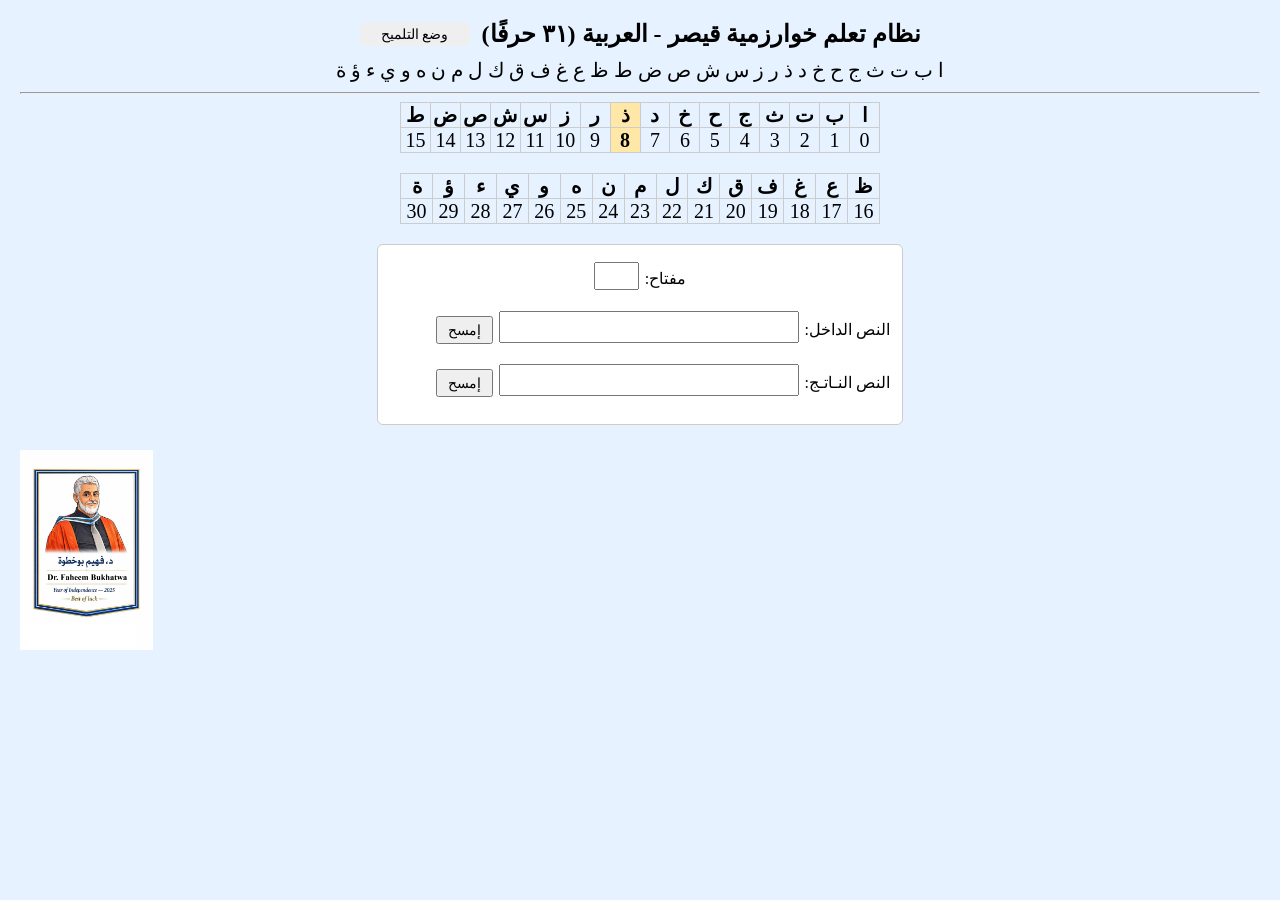
<file: tools/caesar_arabic.html>
<!DOCTYPE html>
<html lang="ar" dir="rtl">
<head>
<meta charset="UTF-8">
<title>نظام تعلم خوارزمية قيصر - العربية (٣١ حرفًا)</title>

<style>
  body {
    font-family: "Amiri", "Scheherazade", "Noto Naskh Arabic", serif;
    direction: rtl;
    text-align: right;
    margin: 20px;
 background: #e6f2ff; /* LIGHT BLUE BACKGROUND */
  }

  .header {
    display: flex;
    justify-content: center;
    align-items: center;
    gap: 12px;
    margin-bottom: 10px;
  }

  h1 {
    font-size: 24px;
    margin: 0;
    padding: 0;
    text-align: center;
  }

  #hintToggle {
    padding: 4px 10px;
    font-size: 14px;
    border: none;
    border-radius: 6px;
    min-width: 110px;
    transition: all 0.3s ease;
  }

  textarea, input {
    width: 100%;
    box-sizing: border-box;
    margin: 5px 0 10px 0;
    padding: 6px;
    font-size: 18px;
    direction: rtl;
  }

  #plain, #cipher {
    height: 32px !important;
    line-height: 32px;
    resize: none;
    overflow-y: hidden;
  }

  .panel {
    background: #ffffff;
    border: 1px solid #ccc;
    padding: 12px;
    margin-bottom: 15px;
    border-radius: 6px;
    max-width: 500px;
    margin-left: auto;
    margin-right: auto;
  }

  .key-line {
    display: flex;
    align-items: center;
    gap: 6px;
    margin-bottom: 6px;
    justify-content: center;
  }

  .key-box {
    width: 45px;
    height: 28px;
    text-align: center;
    font-size: 18px;
  }

  table {
    border-collapse: collapse;
    text-align: center;
    margin-bottom: 20px;
    table-layout: fixed;
    width: 480px;
    margin-left: auto;
    margin-right: auto;
  }

  th, td {
    border: 1px solid #ccc;
    padding: 0;
    margin: 0;
    font-size: 20px;
    width: 24px !important;
    height: 24px !important;
    line-height: 24px;
  }

  .highlight {
    background-color: #ffe7a8 !important;
    font-weight: bold;
  }

  .hint-green {
    background-color: #b6f7b0 !important;
  }

  .hint-red {
    background-color: #ffb3b3 !important;
  }
</style>
</head>

<body>

<div class="header">
  <h1>نظام تعلم خوارزمية قيصر - العربية (٣١ حرفًا)</h1>

  <button id="hintToggle" onclick="toggleHintMode()">
    وضع التلميح
  </button>
</div>

<div id="alphabet-line" style="text-align:center; font-size:20px; margin:6px 0 10px 0;">
  ا ب ت ث ج ح خ د ذ ر ز س ش ص ض ط ظ ع غ ف ق ك ل م ن ه و ي ء ؤ ة
</div>

<hr>

<!-- TABLE 1 -->
<table id="table1">
  <tr>
    <th>ا</th><th>ب</th><th>ت</th><th>ث</th><th>ج</th><th>ح</th><th>خ</th><th>د</th>
    <th>ذ</th><th>ر</th><th>ز</th><th>س</th><th>ش</th><th>ص</th><th>ض</th><th>ط</th>
  </tr>
  <tr>
    <td>0</td><td>1</td><td>2</td><td>3</td><td>4</td><td>5</td><td>6</td><td>7</td>
    <td>8</td><td>9</td><td>10</td><td>11</td><td>12</td><td>13</td><td>14</td><td>15</td>
  </tr>
</table>

<!-- TABLE 2 -->
<table id="table2">
  <tr>
    <th>ظ</th><th>ع</th><th>غ</th><th>ف</th><th>ق</th><th>ك</th><th>ل</th><th>م</th>
    <th>ن</th><th>ه</th><th>و</th><th>ي</th><th>ء</th><th>ؤ</th><th>ة</th>
  </tr>
  <tr>
    <td>16</td><td>17</td><td>18</td><td>19</td><td>20</td><td>21</td><td>22</td><td>23</td>
    <td>24</td><td>25</td><td>26</td><td>27</td><td>28</td><td>29</td><td>30</td>
  </tr>
</table>

<div class="panel">

  <div class="key-line">
    <label>مفتاح:</label>
    <input id="keyEnc" type="text" maxlength="2" oninput="filterKeyInput();" class="key-box">
  </div>

  <div style="display:flex; align-items:center; gap:6px; margin-bottom:6px;">
    <label>النص الداخل:</label>
    <input id="plain" type="text" style="width:60%; font-size:18px;">
    <button onclick="plain.value='';" style="padding:4px 10px; font-size:14px;">إمسح</button>
  </div>

  <div style="display:flex; align-items:center; gap:6px; margin-bottom:6px;">
    <label>النص النـاتـج:</label>
    <input id="cipher" type="text" style="width:60%; font-size:18px;">
    <button onclick="cipher.value='';" style="padding:4px 10px; font-size:14px;">إمسح</button>
  </div>

</div>

<script>
  const alphabet = "ابتثجحخدذرزسشصضطظعغفقكلمنهويءؤة";
  const MOD = alphabet.length;

  let pointerIndex = 8;
  let hintEnabled = false;
  let activeHints = [];

  function clearHighlights() {
    document.querySelectorAll("td, th").forEach(c => {
      c.classList.remove("highlight", "hint-green", "hint-red");
    });
  }

  function highlightColumn(col) {
    clearHighlights();

    let rows1 = document.querySelectorAll("#table1 tr");
    rows1.forEach(row => {
      let cell = row.children[col];
      if (cell) cell.classList.add("highlight");
    });

    if (col >= 16) {
      let rows2 = document.querySelectorAll("#table2 tr");
      rows2.forEach(row => {
        let cell = row.children[col - 16];
        if (cell) cell.classList.add("highlight");
      });
    }
  }

  function updatePointer() {
    highlightColumn(pointerIndex);
  }

  function selectColumnByClick(col) {
    pointerIndex = col;
    updatePointer();
    showHint(col);
  }

  function appendIfSelected(col) {
    if (col !== pointerIndex) return;
    cipher.value += alphabet[col];
  }

  window.onload = function () {
    updatePointer();

    /* TABLE 1 — TOP ROW */
    document.querySelectorAll("#table1 tr:first-child th").forEach((cell, index) => {
      cell.onclick = () => selectColumnByClick(index);
      cell.ondblclick = () => appendIfSelected(index);
    });

    /* TABLE 1 — SECOND ROW */
    document.querySelectorAll("#table1 tr:nth-child(2) td").forEach((cell, index) => {
      cell.onclick = () => selectColumnByClick(index);
      cell.ondblclick = () => appendIfSelected(index);
    });

    /* TABLE 2 — TOP ROW */
    document.querySelectorAll("#table2 tr:first-child th").forEach((cell, index) => {
      let realIndex = index + 16;
      cell.onclick = () => selectColumnByClick(realIndex);
      cell.ondblclick = () => appendIfSelected(realIndex);
    });

    /* TABLE 2 — SECOND ROW */
    document.querySelectorAll("#table2 tr:nth-child(2) td").forEach((cell, index) => {
      let realIndex = index + 16;
      cell.onclick = () => selectColumnByClick(realIndex);
      cell.ondblclick = () => appendIfSelected(realIndex);
    });
  };

  function filterKeyInput() {
    keyEnc.value = keyEnc.value.replace(/[^0-9]/g, "");
  }

  document.addEventListener("keydown", function (e) {
    if (e.key === "ArrowRight") {
      pointerIndex = (pointerIndex - 1 + MOD) % MOD;
      updatePointer();
    }
    if (e.key === "ArrowLeft") {
      pointerIndex = (pointerIndex + 1) % MOD;
      updatePointer();
    }
  });

  /* -------------------------
     HINT MODE
     ------------------------- */

  function toggleHintMode() {
    hintEnabled = !hintEnabled;
    const btn = document.getElementById("hintToggle");

    if (hintEnabled) {
      btn.innerHTML = "وضع التلميح";
      btn.style.backgroundColor = "#fff8b3";
      btn.style.color = "#000";
      btn.style.boxShadow = "0 0 6px #ffd84d";
    } else {
      btn.innerHTML = "وضع التلميح";
      btn.style.backgroundColor = "#e0e0e0";
      btn.style.color = "#666";
      btn.style.boxShadow = "none";
      clearHintColors();
    }
  }

  function clearHintColors() {
    activeHints.forEach(i => {
      const cell = document.getElementById("ptr-" + i);
      if (cell) cell.classList.remove("hint-green", "hint-red");
    });
    activeHints = [];
    clearHighlights();
    updatePointer();
  }

  function showHint(index) {
    if (!hintEnabled) return;

    clearHintColors();

    const key = parseInt(keyEnc.value || "0", 10);
    const cipherIndex = (index + key) % MOD;
    const plainIndex = (index - key + MOD) % MOD;

    colorCell(cipherIndex, "hint-green");
    colorCell(plainIndex, "hint-red");

    activeHints = [cipherIndex, plainIndex];

    setTimeout(clearHintColors, 5000);
  }

  function colorCell(index, className) {
    let cell;
    if (index < 16) {
      cell = document.querySelector(`#table1 tr:nth-child(1)`).children[index];
    } else {
      cell = document.querySelector(`#table2 tr:nth-child(1)`).children[index - 16];
    }
    if (cell) cell.classList.add(className);
  }
</script>



     <img src="../assets/images/badge_official_academic.png"   alt="Signature"
     style="height:200px; cursor:pointer; margin-top:10px; float:left; direction:ltr;"
     onclick="openSignature()">




  
</body>
</html>
</file>
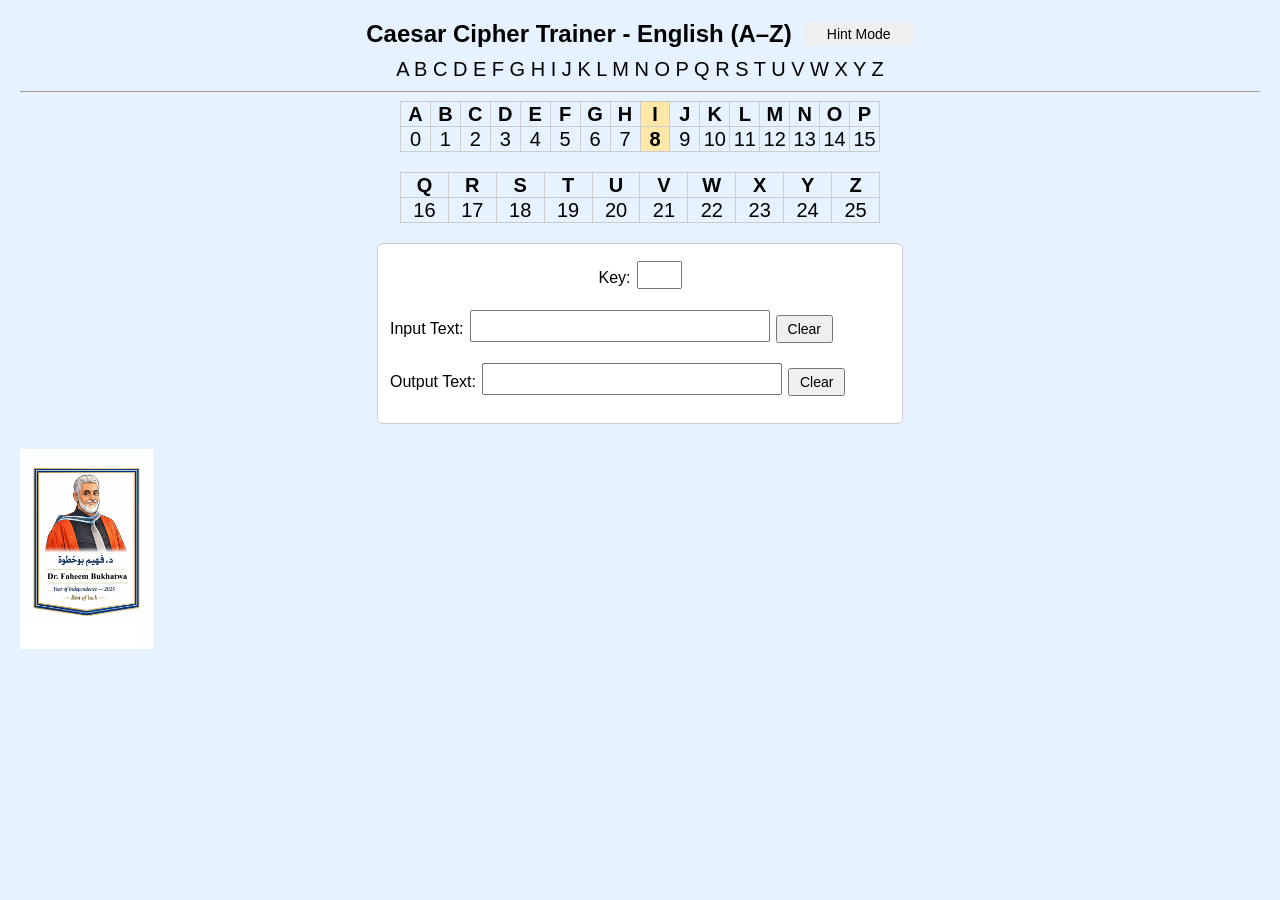
<file: tools/caesar_english.html>
<!DOCTYPE html>
<html lang="en" dir="ltr">
<head>
<meta charset="UTF-8">
<title>Caesar Cipher Trainer - English (A–Z)</title>

<style>
  body {
    font-family: Arial, sans-serif;
    direction: ltr;
    text-align: left;
    margin: 20px;
    background: #e6f2ff; /* LIGHT BLUE BACKGROUND */
  }

  .header {
    display: flex;
    justify-content: center;
    align-items: center;
    gap: 12px;
    margin-bottom: 10px;
  }

  h1 {
    font-size: 24px;
    margin: 0;
    padding: 0;
    text-align: center;
  }

  #hintToggle {
    padding: 4px 10px;
    font-size: 14px;
    border: none;
    border-radius: 6px;
    min-width: 110px;
    transition: all 0.3s ease;
  }

  textarea, input {
    width: 100%;
    box-sizing: border-box;
    margin: 5px 0 10px 0;
    padding: 6px;
    font-size: 18px;
    direction: ltr;
  }

  #plain, #cipher {
    height: 32px !important;
    line-height: 32px;
    resize: none;
    overflow-y: hidden;
  }

  .panel {
    background: #ffffff;
    border: 1px solid #ccc;
    padding: 12px;
    margin-bottom: 15px;
    border-radius: 6px;
    max-width: 500px;
    margin-left: auto;
    margin-right: auto;
  }

  .key-line {
    display: flex;
    align-items: center;
    gap: 6px;
    margin-bottom: 6px;
    justify-content: center;
  }

  .key-box {
    width: 45px;
    height: 28px;
    text-align: center;
    font-size: 18px;
  }

  table {
    border-collapse: collapse;
    text-align: center;
    margin-bottom: 20px;
    table-layout: fixed;
    width: 480px;
    margin-left: auto;
    margin-right: auto;
  }

  th, td {
    border: 1px solid #ccc;
    padding: 0;
    margin: 0;
    font-size: 20px;
    width: 24px !important;
    height: 24px !important;
    line-height: 24px;
  }

  .highlight {
    background-color: #ffe7a8 !important;
    font-weight: bold;
  }

  .hint-green {
    background-color: #b6f7b0 !important;
  }

  .hint-red {
    background-color: #ffb3b3 !important;
  }
</style>
</head>

<body>

<div class="header">
  <h1>Caesar Cipher Trainer - English (A–Z)</h1>

  <button id="hintToggle" onclick="toggleHintMode()">
    Hint Mode
  </button>
</div>

<div id="alphabet-line" style="text-align:center; font-size:20px; margin:6px 0 10px 0;">
  A B C D E F G H I J K L M N O P Q R S T U V W X Y Z
</div>

<hr>

<!-- TABLE 1 -->
<table id="table1">
  <tr>
    <th>A</th><th>B</th><th>C</th><th>D</th><th>E</th><th>F</th><th>G</th><th>H</th>
    <th>I</th><th>J</th><th>K</th><th>L</th><th>M</th><th>N</th><th>O</th><th>P</th>
  </tr>
  <tr>
    <td>0</td><td>1</td><td>2</td><td>3</td><td>4</td><td>5</td><td>6</td><td>7</td>
    <td>8</td><td>9</td><td>10</td><td>11</td><td>12</td><td>13</td><td>14</td><td>15</td>
  </tr>
</table>

<!-- TABLE 2 -->
<table id="table2">
  <tr>
    <th>Q</th><th>R</th><th>S</th><th>T</th><th>U</th><th>V</th><th>W</th><th>X</th>
    <th>Y</th><th>Z</th>
  </tr>
  <tr>
    <td>16</td><td>17</td><td>18</td><td>19</td><td>20</td><td>21</td><td>22</td><td>23</td>
    <td>24</td><td>25</td>
  </tr>
</table>

<div class="panel">

  <div class="key-line">
    <label>Key:</label>
    <input id="keyEnc" type="text" maxlength="2" oninput="filterKeyInput();" class="key-box">
  </div>

  <div style="display:flex; align-items:center; gap:6px; margin-bottom:6px;">
    <label>Input Text:</label>
    <input id="plain" type="text" style="width:60%; font-size:18px;">
    <button onclick="plain.value='';" style="padding:4px 10px; font-size:14px;">Clear</button>
  </div>

  <div style="display:flex; align-items:center; gap:6px; margin-bottom:6px;">
    <label>Output Text:</label>
    <input id="cipher" type="text" style="width:60%; font-size:18px;">
    <button onclick="cipher.value='';" style="padding:4px 10px; font-size:14px;">Clear</button>
  </div>

</div>

<script>
  const alphabet = "ABCDEFGHIJKLMNOPQRSTUVWXYZ";
  const MOD = alphabet.length;

  let pointerIndex = 8;
  let hintEnabled = false;
  let activeHints = [];

  function clearHighlights() {
    document.querySelectorAll("td, th").forEach(c => {
      c.classList.remove("highlight", "hint-green", "hint-red");
    });
  }

  function highlightColumn(col) {
    clearHighlights();

    let rows1 = document.querySelectorAll("#table1 tr");
    rows1.forEach(row => {
      let cell = row.children[col];
      if (cell) cell.classList.add("highlight");
    });

    if (col >= 16) {
      let rows2 = document.querySelectorAll("#table2 tr");
      rows2.forEach(row => {
        let cell = row.children[col - 16];
        if (cell) cell.classList.add("highlight");
      });
    }
  }

  function updatePointer() {
    highlightColumn(pointerIndex);
  }

  function selectColumnByClick(col) {
    pointerIndex = col;
    updatePointer();
    showHint(col);
  }

  function appendIfSelected(col) {
    if (col !== pointerIndex) return;
    cipher.value += alphabet[col];
  }

  window.onload = function () {
    updatePointer();

    /* TABLE 1 — TOP ROW */
    document.querySelectorAll("#table1 tr:first-child th").forEach((cell, index) => {
      cell.onclick = () => selectColumnByClick(index);
      cell.ondblclick = () => appendIfSelected(index);
    });

    /* TABLE 1 — SECOND ROW */
    document.querySelectorAll("#table1 tr:nth-child(2) td").forEach((cell, index) => {
      cell.onclick = () => selectColumnByClick(index);
      cell.ondblclick = () => appendIfSelected(index);
    });

    /* TABLE 2 — TOP ROW */
    document.querySelectorAll("#table2 tr:first-child th").forEach((cell, index) => {
      let realIndex = index + 16;
      cell.onclick = () => selectColumnByClick(realIndex);
      cell.ondblclick = () => appendIfSelected(realIndex);
    });

    /* TABLE 2 — SECOND ROW */
    document.querySelectorAll("#table2 tr:nth-child(2) td").forEach((cell, index) => {
      let realIndex = index + 16;
      cell.onclick = () => selectColumnByClick(realIndex);
      cell.ondblclick = () => appendIfSelected(realIndex);
    });
  };

  function filterKeyInput() {
    keyEnc.value = keyEnc.value.replace(/[^0-9]/g, "");
  }

  document.addEventListener("keydown", function (e) {
    if (e.key === "ArrowRight") {
      pointerIndex = (pointerIndex - 1 + MOD) % MOD;
      updatePointer();
    }
    if (e.key === "ArrowLeft") {
      pointerIndex = (pointerIndex + 1) % MOD;
      updatePointer();
    }
  });

  /* -------------------------
     HINT MODE
     ------------------------- */

  function toggleHintMode() {
    hintEnabled = !hintEnabled;
    const btn = document.getElementById("hintToggle");

    if (hintEnabled) {
      btn.innerHTML = "Hint Mode";
      btn.style.backgroundColor = "#fff8b3";
      btn.style.color = "#000";
      btn.style.boxShadow = "0 0 6px #ffd84d";
    } else {
      btn.innerHTML = "Hint Mode";
      btn.style.backgroundColor = "#e0e0e0";
      btn.style.color = "#666";
      btn.style.boxShadow = "none";
      clearHintColors();
    }
  }

  function clearHintColors() {
    activeHints.forEach(i => {
      const cell = document.getElementById("ptr-" + i);
      if (cell) cell.classList.remove("hint-green", "hint-red");
    });
    activeHints = [];
    clearHighlights();
    updatePointer();
  }

  function showHint(index) {
    if (!hintEnabled) return;

    clearHintColors();

    const key = parseInt(keyEnc.value || "0", 10);
    const cipherIndex = (index + key) % MOD;
    const plainIndex = (index - key + MOD) % MOD;

    colorCell(cipherIndex, "hint-green");
    colorCell(plainIndex, "hint-red");

    activeHints = [cipherIndex, plainIndex];

    setTimeout(clearHintColors, 5000);
  }

  function colorCell(index, className) {
    let cell;
    if (index < 16) {
      cell = document.querySelector(`#table1 tr:nth-child(1)`).children[index];
    } else {
      cell = document.querySelector(`#table2 tr:nth-child(1)`).children[index - 16];
    }
    if (cell) cell.classList.add(className);
  }
</script>


     <img src="../assets/images/badge_official_academic.png"
     alt="Signature"
     style="height:200px; cursor:pointer; margin-top:10px; float:left; direction:ltr;"
     onclick="openSignature()">



</body>
</file>
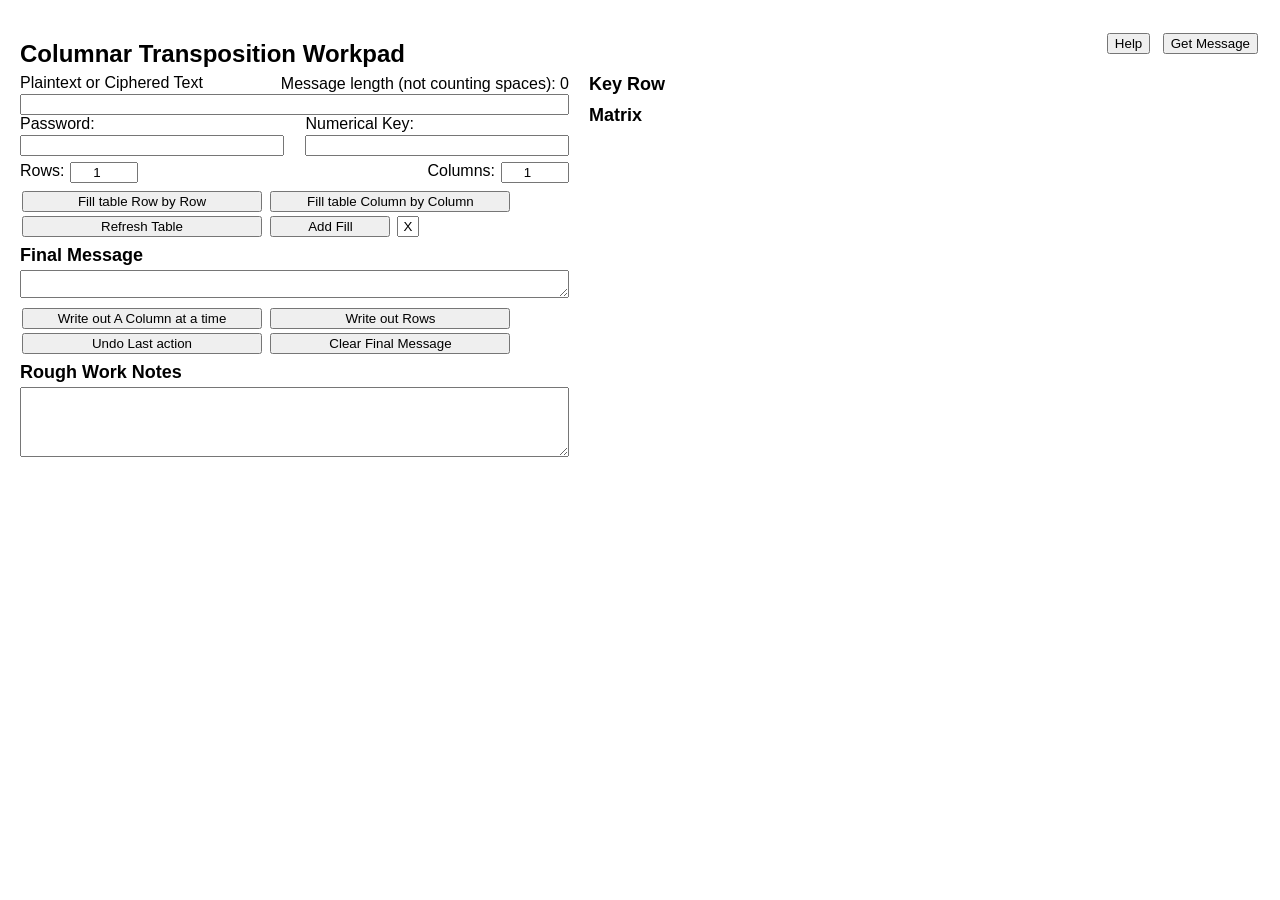
<file: tools/Column transpositin Eng html   V24.html>
<!DOCTYPE html>
<html lang="en">
<head>
  <meta charset="UTF-8">
  <title>Columnar Transposition Workpad</title>

  <style>
    body { font-family: Arial, sans-serif; margin: 20px; }

    .top-bar {
      display: flex;
      justify-content: space-between;
      align-items: center;
      margin-bottom: 6px;
    }

    .top-buttons button {
      margin-left: 6px;
    }

    .container {
      display: flex;
      gap: 20px;
      align-items: flex-start;
    }

    .left-panel { width: 45%; }
    .right-panel { width: 55%; }

    label { display: inline-block; margin-bottom: 2px; }
    input[type="text"] { width: 100%; box-sizing: border-box; }
    textarea { width: 100%; box-sizing: border-box; margin-top: 0; }

    h3 {
      font-size: 18px;
      margin-top: 6px;
      margin-bottom: 4px;
    }

    .controls { margin: 4px 0; }
    button { margin: 2px; }

    button.wideBtn {
      width: 240px;
    }

    table { border-collapse: collapse; margin-top: 4px; }
    th, td {
      border: 1px solid #000;
      width: 30px;
      height: 26px;
      text-align: center;
      font-size: 16px;
    }

    .key-label { color: red; font-weight: bold; }

    /* Draggable popup window */
    #popupWindow {
      position: fixed;
      width: 550px;
      height: 420px;
      background: #fdfdfd;
      border: 1px solid #444;
      box-shadow: 0 4px 10px rgba(0,0,0,0.3);
      top: 80px;
      right: 40px;
      display: none;
      z-index: 9999;
    }

    #popupHeader {
      background: #444;
      color: #fff;
      padding: 6px 10px;
      cursor: move;
      display: flex;
      justify-content: space-between;
      align-items: center;
      font-size: 14px;
    }

    #popupHeader span {
      font-weight: bold;
    }

    #popupClose {
      cursor: pointer;
      padding: 0 6px;
      font-weight: bold;
    }

    #popupContent {
      padding: 8px;
      height: calc(100% - 32px);
      overflow-y: auto;
      font-size: 14px;
      line-height: 1.4;
      background: #fff;
    }
  </style>
</head>

<body>

  <!-- Draggable popup window -->
  <div id="popupWindow">
    <div id="popupHeader">
      <span id="popupTitle">Help</span>
      <div id="popupClose">X</div>
    </div>
    <div id="popupContent"></div>
  </div>

  <div class="top-bar">
    <h2 style="margin-bottom:0;">Columnar Transposition Workpad</h2>
    <div class="top-buttons">
      <button onclick="openHelp()">Help</button>
      <button onclick="getRandomMessage()">Get Message</button>
    </div>
  </div>

  <div class="container">

    <div class="left-panel">

      <div style="display:flex; justify-content:space-between; align-items:center;">
        <label for="message">Plaintext or Ciphered Text</label>
        <span id="msgLength">Message length (not counting spaces): 0</span>
      </div>

      <input type="text" id="message" oninput="updateMessageLength()">

      <div style="display:flex; width:100%; gap:4%; margin:0;">
        <label for="password" style="width:48%;">Password:</label>
        <label for="numKey" style="width:48%;">Numerical Key:</label>
      </div>

      <div style="display:flex; width:100%; gap:4%; margin:0;">
        <input type="text" id="password" style="width:48%;">
        <input type="text" id="numKey" style="width:48%;">
      </div>

      <div style="display:flex; align-items:center; justify-content:space-between; width:100%; margin:6px 0;">
        <div style="display:flex; align-items:center; gap:6px;">
          <label for="rows">Rows:</label>
          <input type="number" id="rows" min="1" value="1" style="width:60px; text-align:center;">
        </div>

        <div style="display:flex; align-items:center; gap:6px;">
          <label for="cols">Columns:</label>
          <input type="number" id="cols" min="1" value="1" style="width:60px; text-align:center;">
        </div>
      </div>

      <div class="controls">
        <button class="wideBtn" onclick="fillRows()">Fill table Row by Row</button>
        <button class="wideBtn" onclick="enableColumnClickModeDecrypt()">Fill table Column by Column</button>
        <button class="wideBtn" onclick="refreshTable()">Refresh Table</button>

        <button onclick="addFiller()" style="width:120px;">Add Fill</button>
        <input type="text" id="fillerChar" value="X" maxlength="1" style="width:22px; text-align:center;">
      </div>

      <h3>Final Message</h3>
      <textarea id="cipher" readonly style="height:28px; line-height:20px;"></textarea>

      <div class="controls">
        <button class="wideBtn" onclick="enableColumnClickModeEncrypt()">Write out A Column at a time</button>
        <button class="wideBtn" onclick="writeAllRows()">Write out Rows</button>
        <button class="wideBtn" onclick="undoLast()">Undo Last action</button>
        <button class="wideBtn" onclick="clearFinalMessage()">Clear Final Message</button>
      </div>

      <h3>Rough Work Notes</h3>
      <textarea id="notes" style="height:70px;"></textarea>

    </div>

    <div class="right-panel">
      <h3 style="margin-top:0;">Key Row</h3>
      <table id="keyRow"><tbody></tbody></table>

      <h3 style="margin-top:6px;">Matrix</h3>
      <table id="matrix"><tbody></tbody></table>
    </div>

  </div>

<script>
/* ============================================================
   CORE LOGIC (unchanged)
   ============================================================ */
let lastHighlightedColumn = null;
let mode = "encrypt";
let cipherForDecrypt = "";
let decryptIndex = 0;
let filledColumns = new Set();

function updateMessageLength() {
  const msg = document.getElementById("message").value;
  const noSpaces = msg.replace(/\s+/g, "").length;
  document.getElementById("msgLength").innerText =
    "Message length (not counting spaces): " + noSpaces;
}

function getMatrixCells() {
  return document.querySelector("#matrix tbody").rows;
}

function clearMatrixContent() {
  const rows = getMatrixCells();
  for (let r = 0; r < rows.length; r++) {
    const cells = rows[r].cells;
    for (let c = 0; c < cells.length; c++) {
      cells[c].innerText = "";
    }
  }
}

function disableAllClicks() {
  const cells = document.querySelectorAll("#matrix td");
  cells.forEach(cell => {
    cell.onclick = null;
    cell.style.cursor = "default";
  });
}

function setupKeyRowAutoAdvance() {
  const keyCells = document.querySelectorAll("#keyRow td");

  keyCells.forEach((cell, index) => {
    cell.oninput = () => {
      let text = cell.innerText.trim();
      if (text.length > 1) {
        text = text[0];
        cell.innerText = text;
      }
      if (text.length === 1 && index < keyCells.length - 1) {
        keyCells[index + 1].focus();
      }
    };

    cell.onkeydown = (e) => {
      if (e.key === "Backspace" && cell.innerText === "" && index > 0) {
        keyCells[index - 1].focus();
      }
    };
  });
}

function refreshTable() {
  const rows = parseInt(document.getElementById("rows").value, 10);
  const cols = parseInt(document.getElementById("cols").value, 10);

  document.getElementById("cipher").value = "";

  lastHighlightedColumn = null;
  mode = "encrypt";
  cipherForDecrypt = "";
  decryptIndex = 0;
  filledColumns = new Set();

  const keyBody = document.querySelector("#keyRow tbody");
  const matrixBody = document.querySelector("#matrix tbody");
  keyBody.innerHTML = "";
  matrixBody.innerHTML = "";

  const keyRow = document.createElement("tr");
  for (let c = 0; c < cols; c++) {
    const cell = document.createElement("td");
    cell.contentEditable = "true";
    cell.classList.add("key-label");
    keyRow.appendChild(cell);
  }
  keyBody.appendChild(keyRow);

  for (let r = 0; r < rows; r++) {
    const row = document.createElement("tr");
    for (let c = 0; c < cols; c++) {
      const cell = document.createElement("td");
      cell.contentEditable = "true";
      row.appendChild(cell);
    }
    matrixBody.appendChild(row);
  }

  setupKeyRowAutoAdvance();
  setupMatrixAutoAdvance();
  disableAllClicks();
}

function fillRows() {
  let msg = document.getElementById("message").value.replace(/\s+/g, "");
  const rows = getMatrixCells();
  clearMatrixContent();

  let index = 0;
  for (let r = 0; r < rows.length; r++) {
    const cells = rows[r].cells;
    for (let c = 0; c < cells.length; c++) {
      cells[c].innerText = msg[index] || "";
      index++;
    }
  }
}

function addFiller() {
  const filler = document.getElementById("fillerChar").value || "X";
  const rows = getMatrixCells();

  for (let r = 0; r < rows.length; r++) {
    const cells = rows[r].cells;
    for (let c = 0; c < cells.length; c++) {
      if (cells[c].innerText.trim() === "") {
        cells[c].innerText = filler;
      }
    }
  }
}

function appendToCipher(text) {
  const box = document.getElementById("cipher");
  box.value += text;
}

function undoLast() {
  const box = document.getElementById("cipher");
  box.value = box.value.slice(0, -1);
}

function clearFinalMessage() {
  document.getElementById("cipher").value = "";
}

function writeAllRows() {
  const rows = getMatrixCells();
  let result = "";

  for (let r = 0; r < rows.length; r++) {
    const cells = rows[r].cells;
    for (let c = 0; c < cells.length; c++) {
      const text = cells[c].innerText.trim();
      if (text) result += text;
    }
  }

  appendToCipher(result);
}

function highlightColumn(colIndex) {
  const rows = getMatrixCells();

  if (lastHighlightedColumn !== null) {
    for (let r = 0; r < rows.length; r++) {
      rows[r].cells[lastHighlightedColumn].style.backgroundColor = "";
    }
  }

  for (let r = 0; r < rows.length; r++) {
    rows[r].cells[colIndex].style.backgroundColor = "#ffff99";
  }

  lastHighlightedColumn = colIndex;
}

function readSingleColumn(colIndex) {
  highlightColumn(colIndex);

  const rows = getMatrixCells();
  let result = "";

  for (let r = 0; r < rows.length; r++) {
    const text = rows[r].cells[colIndex].innerText.trim();
    if (text) result += text;
  }

  appendToCipher(result);
}

function fillSingleColumnForDecrypt(colIndex) {
  if (filledColumns.has(colIndex)) return;

  highlightColumn(colIndex);

  const rows = getMatrixCells();
  const rowCount = rows.length;

  for (let r = 0; r < rowCount; r++) {
    if (decryptIndex < cipherForDecrypt.length) {
      rows[r].cells[colIndex].innerText = cipherForDecrypt[decryptIndex++];
    }
  }

  filledColumns.add(colIndex);
}

function handleColumnClick(colIndex) {
  if (mode === "encrypt") {
    readSingleColumn(colIndex);
  } else if (mode === "decrypt") {
    fillSingleColumnForDecrypt(colIndex);
  }
}

function enableColumnClickModeEncrypt() {
  mode = "encrypt";
  const rows = getMatrixCells();
  if (!rows.length) return;

  disableAllClicks();

  const rowCount = rows.length;
  const colCount = rows[0].cells.length;

  for (let c = 0; c < colCount; c++) {
    for (let r = 0; r < rowCount; r++) {
      const cell = rows[r].cells[c];
      cell.style.cursor = "pointer";
      cell.onclick = () => handleColumnClick(c);
    }
  }
}

function enableColumnClickModeDecrypt() {
  mode = "decrypt";
  cipherForDecrypt = document.getElementById("message").value.replace(/\s+/g, "");
  decryptIndex = 0;
  filledColumns = new Set();

  const rows = getMatrixCells();
  if (!rows.length) return;

  disableAllClicks();

  const rowCount = rows.length;
  const colCount = rows[0].cells.length;

  for (let c = 0; c < colCount; c++) {
    for (let r = 0; r < rowCount; r++) {
      const cell = rows[r].cells[c];
      cell.style.cursor = "pointer";
      cell.onclick = () => handleColumnClick(c);
    }
  }
}

/* ============================================================
   AUTO ADVANCE LOGIC
   ============================================================ */
function setupMatrixAutoAdvance() {
  const rows = getMatrixCells();
  if (!rows.length) return;

  const totalRows = rows.length;
  const totalCols = rows[0].cells.length;

  for (let r = 0; r < totalRows; r++) {
    for (let c = 0; c < totalCols; c++) {
      const cell = rows[r].cells[c];
      cell.contentEditable = "true";

      cell.oninput = () => {
        let text = cell.innerText.trim();

        if (text.length > 1) {
          text = text[0];
          cell.innerText = text;
        }

        if (text.length === 1) {
          let nextR = r;
          let nextC = c + 1;

          if (nextC >= totalCols) {
            nextC = 0;
            nextR++;
          }

          if (nextR >= totalRows) {
            nextR = 0;
            nextC = 0;
          }

          rows[nextR].cells[nextC].focus();
        }
      };

      cell.onkeydown = (e) => {
        if (e.key === "Backspace" && cell.innerText === "") {
          let prevR = r;
          let prevC = c - 1;

          if (prevC < 0) {
            prevC = totalCols - 1;
            prevR--;
          }

          if (prevR < 0) {
            prevR = totalRows - 1;
            prevC = totalCols - 1;
          }

          rows[prevR].cells[prevC].focus();
        }
      };
    }
  }
}

/* ============================================================
   DRAGGABLE POPUP
   ============================================================ */
(function setupDraggablePopup() {
  const popup = document.getElementById("popupWindow");
  const header = document.getElementById("popupHeader");
  const closeBtn = document.getElementById("popupClose");

  let offsetX = 0;
  let offsetY = 0;
  let isDragging = false;

  header.addEventListener("mousedown", function(e) {
    isDragging = true;
    const rect = popup.getBoundingClientRect();
    offsetX = e.clientX - rect.left;
    offsetY = e.clientY - rect.top;
    document.body.style.userSelect = "none";
  });

  document.addEventListener("mousemove", function(e) {
    if (!isDragging) return;
    const newLeft = e.clientX - offsetX;
    const newTop = e.clientY - offsetY;
    popup.style.left = newLeft + "px";
    popup.style.top = newTop + "px";
    popup.style.right = "auto";
  });

  document.addEventListener("mouseup", function() {
    isDragging = false;
    document.body.style.userSelect = "";
  });

  closeBtn.addEventListener("click", function() {
    popup.style.display = "none";
  });
})();

function showPopup(title
</file>
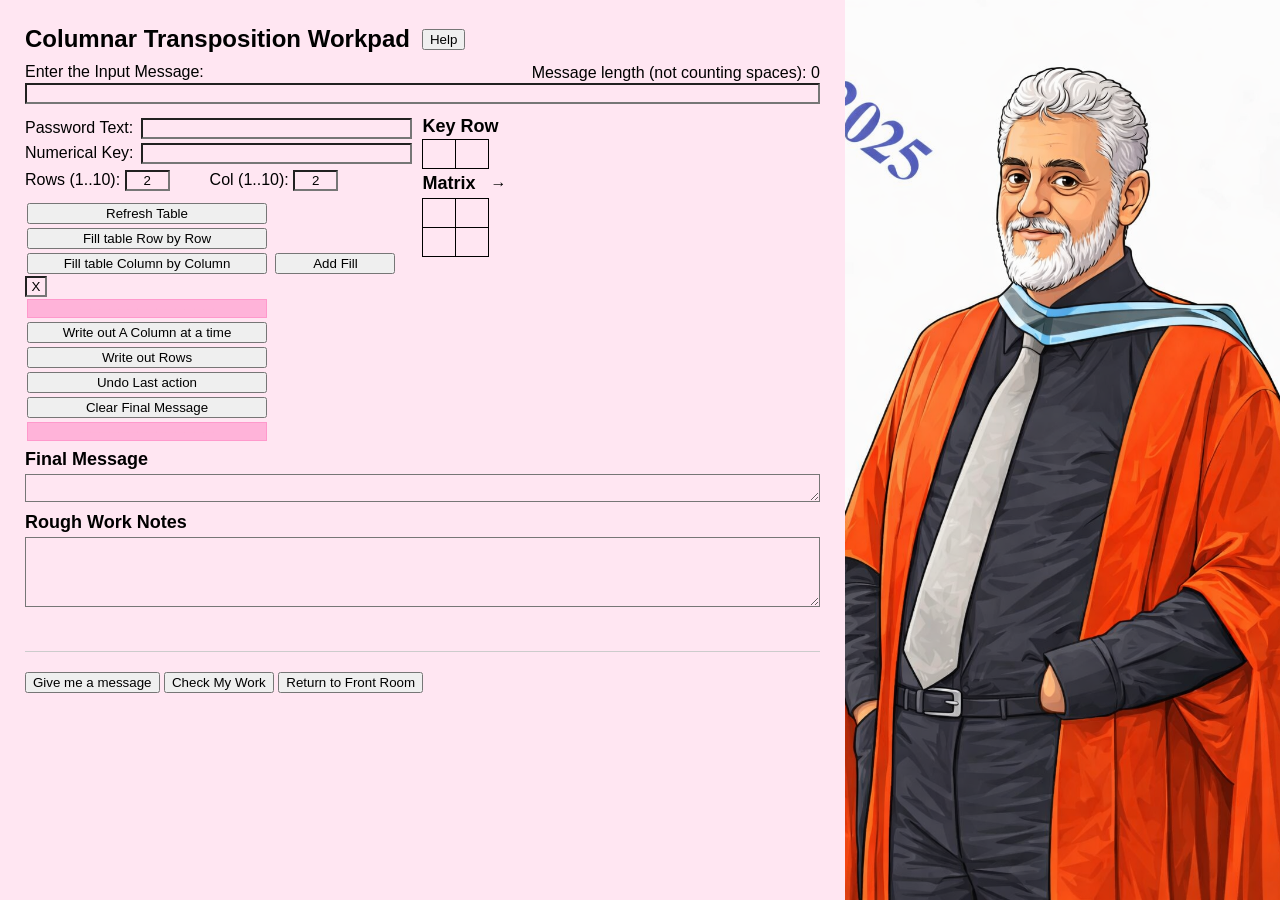
<file: tools/column_trans_eng_v25.html>
<!DOCTYPE html>
<html lang="en">
<head>
<meta charset="UTF-8">
<title>Columnar Transposition Workpad</title>

<style>
body {
  margin: 0;
  padding: 0;
  font-family: Arial, sans-serif;
  overflow-x: hidden;
}

.page-container {
  display: flex;
  height: 100vh;
  overflow: hidden;
}

.left-column {
  width: 66%;
  padding: 25px;
  overflow-y: auto;
  box-sizing: border-box;
  background-color: #ffe6f2;
}

.right-column {
  width: 34%;
  background-color: #f5f5f5;
  display: flex;
  justify-content: center;
  align-items: center;
  padding: 0;
  box-sizing: border-box;
}

.right-column img {
  width: 100%;
  height: 100%;
  object-fit: cover;
}

.title-row {
  display: flex;
  align-items: center;
  gap: 12px;
  margin-bottom: 10px;
}

label { display: inline-block; margin-bottom: 2px; }
input[type="text"] { width: 100%; box-sizing: border-box; }
textarea { width: 100%; box-sizing: border-box; margin-top: 0; }

h3 {
  font-size: 18px;
  margin-top: 6px;
  margin-bottom: 4px;
}

.internal-right h3 {
  margin-bottom: 4px;
}

.controls button { margin: 2px; }
button.wideBtn { width: 240px; }

table { border-collapse: collapse; margin-top: 4px; }
th, td {
  border: 1px solid #000;
  width: 30px;
  height: 26px;
  text-align: center;
  font-size: 16px;
}

.key-label { color: red; font-weight: bold; }

.internal-table {
  width: 100%;
  display: table;
  margin-top: 10px;
}

.internal-left {
  display: table-cell;
  width: 33%;
  vertical-align: top;
  padding-right: 10px;
}

.internal-right {
  display: table-cell;
  width: 33%;
  vertical-align: top;
}

.bottom-buttons {
  margin-top: 40px;
  padding-top: 20px;
  border-top: 1px solid #ccc;
}

.prettySeparator {
  width: 240px;
  margin: 10px 0 6px 0;
  display: block;
  background-color: #ffb3d9;
  color: #ffb3d9;
  border: 1px solid #ff99cc;
  cursor: default;
}

input[type="text"],
textarea {
  background-color: #ffe6f2;
}

table td,
table th {
  background-color: #ffe6f2;
}

.modeActive {
  border: 2px solid red !important;
  box-shadow: 0 0 4px red;
}
</style>
</head>

<body>

<div class="page-container">

  <div class="left-column">

    <div class="title-row">
      <h2 style="margin:0;">Columnar Transposition Workpad</h2>
      <button onclick="openHelp()">Help</button>
    </div>

    <div style="display:flex; justify-content:space-between; align-items:center;">
      <label for="message">Enter the Input Message:</label>
      <span id="msgLength">Message length (not counting spaces): 0</span>
    </div>

    <input type="text" id="message" oninput="updateMessageLength()">

    <div class="internal-table">

      <div class="internal-left">

        <div style="margin-top:4px; display:flex; align-items:center; gap:8px;">
          <label for="password">Password Text:</label>
          <input type="text" id="password" maxlength="10" style="flex:1;">
        </div>

        <div style="margin-top:4px; display:flex; align-items:center; gap:8px;">
          <label for="numKey">Numerical Key:</label>
          <input type="text" id="numKey" maxlength="10" style="flex:1;">
        </div>

        <div style="margin-top:6px; display:flex; align-items:center;">
          <div>
            <label>Rows (1..10):</label>
            <input type="text" id="rows" maxlength="2"
                   oninput="validateRowCol(this)"
                   style="width:45px; text-align:center;">
          </div>

          <div style="width:40px;"></div>

          <div>
            <label>Col (1..10):</label>
            <input type="text" id="cols" maxlength="2"
                   oninput="validateRowCol(this)"
                   style="width:45px; text-align:center;">
          </div>
        </div>

        <div class="controls" style="margin-top:10px;">

          <button class="wideBtn" onclick="refreshTable()">Refresh Table</button>

          <button class="wideBtn" onclick="fillRows()">Fill table Row by Row</button>

          <button class="wideBtn"
                  id="colModeFillBtn"
                  onclick="toggleAddMode()">
            Fill table Column by Column
          </button>

          <button onclick="addFiller()" style="width:120px;">Add Fill</button>
          <input type="text" id="fillerChar" value="X" maxlength="1" style="width:22px; text-align:center;">

          <button class="prettySeparator" disabled>──────────────</button>

          <button class="wideBtn" id="colModeEmptyBtn" onclick="toggleExtractMode()">
            Write out A Column at a time
          </button>

          <button class="wideBtn" onclick="writeAllRows()">Write out Rows</button>
          <button class="wideBtn" onclick="undoLast()">Undo Last action</button>
          <button class="wideBtn" onclick="clearFinalMessage()">Clear Final Message</button>

          <button class="prettySeparator" disabled>──────────────</button>

        </div>
      </div>

      <div class="internal-right">

<h3 style="margin:2px 0;">Key Row</h3>
<table id="keyRow" style="margin:0; border-collapse:collapse;"><tbody></tbody></table>

<h3 id="matrixHeader" style="margin:4px 0;">
    Matrix 


<span id="arrowSymbol"
      style="margin-left:10px; font-size:16px; color:#000 !important; cursor:pointer;"
      onclick="toggleArrowDirection()"
>→</span>



</h3>
<table id="matrix" style="margin:0; border-collapse:collapse;"><tbody></tbody></table>





      </div>

    </div>

    <h3>Final Message</h3>
    <textarea id="cipher" style="height:28px; line-height:20px;"></textarea>

    <h3>Rough Work Notes</h3>
    <textarea id="notes" style="height:70px;"></textarea>

    <div class="bottom-buttons">
      <button onclick="giveMeMessage()">Give me a message</button>
      <button onclick="checkMyWork(document.getElementById('cipher').value)">Check My Work</button>
      <button onclick="window.location.href='../index.html'">Return to Front Room</button>
    </div>

  </div>

  <div class="right-column">
    <img src="../assets/images/invigilator_flipped.png" alt="Invigilator">
  </div>

</div>

<script>
/* ---------- BEGIN JAVASCRIPT ---------- */

let lastHighlightedColumn = null;
let mode = "N";
let arrowDirection = "R";
let cipherForAdd = "";
let addIndex = 0;
let prevRowColValue = "1";

function validateRowCol(box) {
  let v = box.value.replace(/\D/g, "");
  if (v === "") { box.value = ""; return; }
  if (v.length === 1 && v >= "1" && v <= "9") { prevRowColValue = v; box.value = v; return; }
  if (v === "10") { prevRowColValue = "10"; box.value = "10"; return; }
  box.value = prevRowColValue;
}

function updateMessageLength() {
  const box = document.getElementById("message");
  const span = document.getElementById("msgLength");
  if (!box || !span) return;

  const cleaned = box.value.replace(/\s/g, "");
  span.textContent = "Message length (not counting spaces): " + cleaned.length;
}

/* END OF PATCHED PART 1 */
function getMatrixCells() {
  return document.querySelector("#matrix tbody").rows;
}

function clearMatrixContent() {
  const rows = getMatrixCells();
  for (let r = 0; r < rows.length; r++) {
    const cells = rows[r].cells;
    for (let c = 0; c < cells.length; c++) {
      cells[c].innerText = "";
    }
  }
}

function disableAllClicks() {
  const cells = document.querySelectorAll("#matrix td");
  cells.forEach(cell => {
    cell.onclick = null;
    cell.style.cursor = "default";
  });
}

function setupKeyRowAutoAdvance() {
  const keyCells = document.querySelectorAll("#keyRow td");
  keyCells.forEach((cell, index) => {
    cell.oninput = () => {
      let text = cell.innerText.trim();
      if (text.length > 1) { text = text[0]; cell.innerText = text; }
      if (text.length === 1 && index < keyCells.length - 1) {
        keyCells[index + 1].focus();
      }
    };
    cell.onkeydown = (e) => {
      if (e.key === "Backspace" && cell.innerText === "" && index > 0) {
        keyCells[index - 1].focus();
      }
    };
  });
}

function clearModeButtons() {
  document.getElementById("colModeFillBtn")?.classList.remove("modeActive");
  document.getElementById("colModeEmptyBtn")?.classList.remove("modeActive");
}

function setMode(newMode) {
  mode = newMode;
  clearModeButtons();

  if (mode === "A") {
    document.getElementById("colModeFillBtn")?.classList.add("modeActive");
    disableTyping();
    enableAddColumnMode();
    return;
  }

  if (mode === "E") {
    document.getElementById("colModeEmptyBtn")?.classList.add("modeActive");
    disableTyping();
    enableExtractColumnMode();
    return;
  }

  disableAllClicks();
  enableTyping();
}

function toggleAddMode() {
  if (mode === "A") setMode("N");
  else setMode("A");
}

function toggleExtractMode() {
  if (mode === "E") setMode("N");
  else setMode("E");
}

function toggleDirection() {
  const btn = document.getElementById("directionBtn");
  if (!btn) return;
  if (arrowDirection === "R") {
    arrowDirection = "D";
    btn.innerHTML = "⬇";
  } else {
    arrowDirection = "R";
    btn.innerHTML = "➜";
  }
}

function refreshTable() {
  const rowsVal = parseInt(document.getElementById("rows").value, 10);
  const colsVal = parseInt(document.getElementById("cols").value, 10);

  if (!rowsVal || !colsVal) return;

  document.getElementById("cipher").value = "";

  lastHighlightedColumn = null;
  clearModeButtons();

  const keyBody = document.querySelector("#keyRow tbody");
  const matrixBody = document.querySelector("#matrix tbody");
  keyBody.innerHTML = "";
  matrixBody.innerHTML = "";

  const keyRow = document.createElement("tr");
  for (let c = 0; c < colsVal; c++) {
    const cell = document.createElement("td");
    cell.contentEditable = "true";
    cell.classList.add("key-label");
    keyRow.appendChild(cell);
  }
  keyBody.appendChild(keyRow);

  for (let r = 0; r < rowsVal; r++) {
    const row = document.createElement("tr");
    for (let c = 0; c < colsVal; c++) {
      const cell = document.createElement("td");
      cell.contentEditable = "true";
      row.appendChild(cell);
    }
    matrixBody.appendChild(row);
  }

  setupKeyRowAutoAdvance();
  setMode("N");

  const arrow = document.getElementById("directionBtn");
  if (arrow) arrow.style.display = "inline-block";
}

function fillRows() {
  let msg = document.getElementById("message").value.replace(/\s+/g, "");
  const rows = getMatrixCells();
  if (!rows.length) return;

  clearMatrixContent();

  let index = 0;
  for (let r = 0; r < rows.length; r++) {
    const cells = rows[r].cells;
    for (let c = 0; c < cells.length; c++) {
      cells[c].innerText = msg[index] || "";
      index++;
    }
  }
}

function addFiller() {
  const filler = document.getElementById("fillerChar")?.value || "X";
  const rows = getMatrixCells();

  for (let r = 0; r < rows.length; r++) {
    const cells = rows[r].cells;
    for (let c = 0; c < cells.length; c++) {
      if (cells[c].innerText.trim() === "") {
        cells[c].innerText = filler;
      }
    }
  }
}

function appendToCipher(text) {
  const box = document.getElementById("cipher");
  box.value += text;
}

function undoLast() {
  const box = document.getElementById("cipher");
  box.value = box.value.slice(0, -1);
}

function highlightColumn(colIndex) {
  const rows = getMatrixCells();

  if (lastHighlightedColumn !== null) {
    for (let r = 0; r < rows.length; r++) {
      rows[r].cells[lastHighlightedColumn].style.backgroundColor = "";
    }
  }

  for (let r = 0; r < rows.length; r++) {
    rows[r].cells[colIndex].style.backgroundColor = "#ffff99";
  }

  lastHighlightedColumn = colIndex;
}

function enableAddColumnMode() {
  cipherForAdd = document.getElementById("message").value.replace(/\s+/g, "");
  addIndex = 0;

  const rows = getMatrixCells();
  if (!rows.length) return;

  const rowCount = rows.length;
  const colCount = rows[0].cells.length;

  disableAllClicks();

  for (let c = 0; c < colCount; c++) {
    for (let r = 0; r < rowCount; r++) {
      const cell = rows[r].cells[c];
      cell.style.cursor = "pointer";
      cell.onclick = () => fillColumn(c);
    }
  }
}

function fillColumn(colIndex) {
  const rows = getMatrixCells();
  if (!rows.length) return;

  highlightColumn(colIndex);

  for (let r = 0; r < rows.length; r++) {
    if (addIndex < cipherForAdd.length) {
      rows[r].cells[colIndex].innerText = cipherForAdd[addIndex++];
    }
  }
}

function enableExtractColumnMode() {
  const rows = getMatrixCells();
  if (!rows.length) return;

  const rowCount = rows.length;
  const colCount = rows[0].cells.length;

  disableAllClicks();

  for (let c = 0; c < colCount; c++) {
    for (let r = 0; r < rowCount; r++) {
      const cell = rows[r].cells[c];
      cell.style.cursor = "pointer";
      cell.onclick = () => extractColumn(c);
    }
  }
}

function extractColumn(colIndex) {
  const rows = getMatrixCells();
  if (!rows.length) return;

  highlightColumn(colIndex);

  let result = "";
  for (let r = 0; r < rows.length; r++) {
    const text = rows[r].cells[colIndex].innerText.trim();
    if (text) result += text;
  }

  appendToCipher(result);
}

function enableTyping() {
  const rows = getMatrixCells();
  if (!rows.length) return;

  const totalRows = rows.length;
  const totalCols = rows[0].cells.length;

  for (let r = 0; r < totalRows; r++) {
    for (let c = 0; c < totalCols; c++) {
      const cell = rows[r].cells[c];
      cell.contentEditable = "true";
      cell.style.cursor = "text";
      cell.onclick = null;

      cell.oninput = () => {
        if (mode !== "N") return;

        let text = cell.innerText.trim();
        if (text.length > 1) {
          text = text[0];
          cell.innerText = text;
        }

        if (text.length === 1) {
          let nextR = r;
          let nextC = c;

          if (arrowDirection === "R") {
            if (c < totalCols - 1) {
              nextC = c + 1;
            } else if (r < totalRows - 1) {
              nextC = 0;
              nextR = r + 1;
            } else {
              nextR = 0;
              nextC = 0;
            }
          } else if (arrowDirection === "D") {
            if (r < totalRows - 1) {
              nextR = r + 1;
            } else if (c < totalCols - 1) {
              nextR = 0;
              nextC = c + 1;
            } else {
              nextR = 0;
              nextC = 0;
            }
          }

          rows[nextR].cells[nextC].focus();
        }
      };

      cell.onkeydown = (e) => {
        if (mode !== "N") return;

        if (e.key === "Backspace" && cell.innerText === "") {
          e.preventDefault();

          let prevR = r;
          let prevC = c;

          if (arrowDirection === "R") {
            if (c > 0) {
              prevC = c - 1;
            } else if (r > 0) {
              prevR = r - 1;
              prevC = totalCols - 1;
            } else {
              prevR = totalRows - 1;
              prevC = totalCols - 1;
            }
          } else if (arrowDirection === "D") {
            if (r > 0) {
              prevR = r - 1;
            } else if (c > 0) {
              prevR = totalRows - 1;
              prevC = c - 1;
            } else {
              prevR = totalRows - 1;
              prevC = totalCols - 1;
            }
          }

          rows[prevR].cells[prevC].innerText = "";
          rows[prevR].cells[prevC].focus();
        }
      };
    }
  }
}

function onCellClick(row, col, value) {
    // 1. Fill the cell
    table[row][col].textContent = value;

    // 2. Move the cursor depending on arrowDirection
    if (arrowDirection === "R") {
        selectedCol++;
        if (selectedCol >= totalCols) {
            selectedCol = 0;
            selectedRow++;
        }
    } else { // arrowDirection === "D"
        selectedRow++;
        if (selectedRow >= totalRows) {
            selectedRow = 0;
            selectedCol++;
        }
    }

    // 3. Highlight the new cell
    highlightCell(selectedRow, selectedCol);
}


function disableTyping() {
  const rows = getMatrixCells();
  if (!rows.length) return;

  for (let r = 0; r < rows.length; r++) {
    for (let c = 0; c < rows[r].cells.length; c++) {
      const cell = rows[r].cells[c];
      cell.oninput = null;
      cell.onkeydown = null;
      cell.style.cursor = "default";
    }
  }
}

function clearFinalMessage() {
  document.getElementById("cipher").value = "";
}

function writeAllRows() {
  const rows = getMatrixCells();
  if (!rows.length) return;

  let result = "";
  for (let r = 0; r < rows.length; r++) {
    const cells = rows[r].cells;
    for (let c = 0; c < cells.length; c++) {
      const text = cells[c].innerText.trim();
      if (text) result += text;
    }
  }
  appendToCipher(result);
}

function checkMyWork(text) {
  alert("Check My Work:\n\n" + text);
}

function giveMeMessage() {
  alert("Give me a message: (placeholder)");
}

function openHelp() {
  alert("Help screen placeholder.");
}

window.onload = () => {
  document.getElementById("rows").value = "2";
  document.getElementById("cols").value = "2";
  refreshTable();
  arrowDirection = "R";
  updateMessageLength();
};
function toggleArrowDirection() {
    const arrow = document.getElementById("arrowSymbol");

    if (arrow.textContent.trim() === "→") {
        arrow.textContent = "↓";
        arrowDirection = "D";   // top-down mode
    } else {
        arrow.textContent = "→";
        arrowDirection = "R";   // left-right mode
    }
}




/* ---------- END JAVASCRIPT ---------- */
</script>

</body>
</html>
</file>
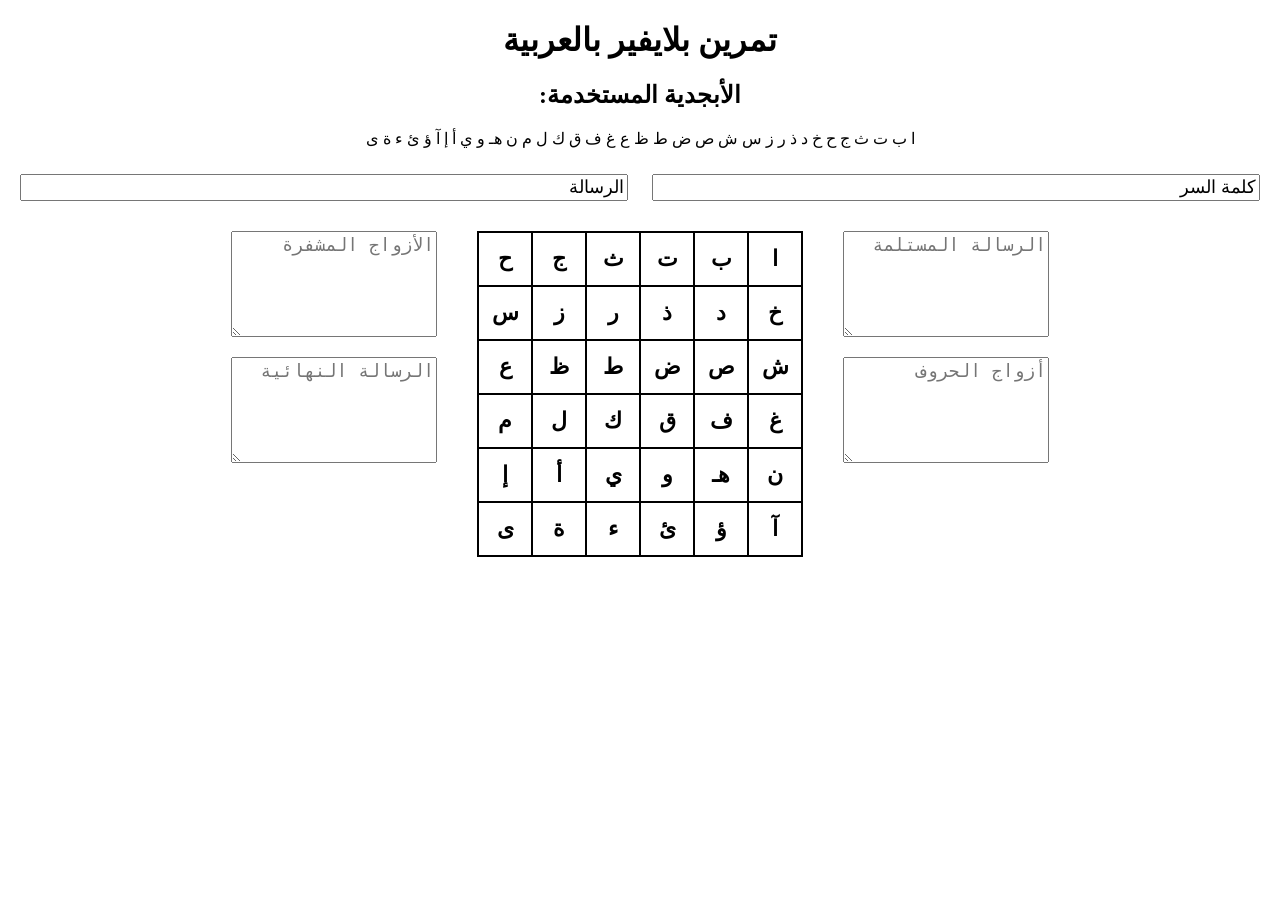
<file: tools/Playfair_cipher_ Arabic_v14.html>
<!DOCTYPE html>
<html lang="ar" dir="rtl">
<head>
  <meta charset="UTF-8">
  <title>تمرين بلايفير بالعربية</title>
  <style>
    body { font-family: 'Amiri', serif; text-align: center; direction: rtl; }
    .container { display: flex; justify-content: center; align-items: flex-start; margin-top: 20px; }
    .side { display: flex; flex-direction: column; gap: 20px; }
    table { border-collapse: collapse; margin: 0 40px; }
    td {
      border: 2px solid black;
      width: 50px;
      height: 50px;
      text-align: center;
      font-size: 22px;
      font-weight: bold;
    }
    input { font-size: 18px; width: 600px; margin: 10px; }
    textarea { font-size: 18px; width: 200px; height: 100px; }
  </style>
</head>
<body>
  <h1>تمرين بلايفير بالعربية</h1>

  <!-- الأبجدية -->
  <h2>الأبجدية المستخدمة:</h2>
  <p>
    ا ب ت ث ج ح خ د ذ ر ز س ش ص ض ط ظ ع غ ف ق ك ل م ن هـ و ي  
    أ إ آ ؤ ئ ء ة ى
  </p>

  <!-- كلمة السر والرسالة -->
  <input type="text" value="كلمة السر">
  <input type="text" value="الرسالة">

  <!-- توزيع الجدول والصناديق -->
  <div class="container">
    <!-- الصناديق على اليمين -->
    <div class="side">
      <textarea placeholder="الرسالة المستلمة"></textarea>
      <textarea placeholder="أزواج الحروف"></textarea>
    </div>

    <!-- الجدول في الوسط -->
    <table id="matrix">
      <tbody></tbody>
    </table>

    <!-- الصناديق على اليسار -->
    <div class="side">
      <textarea placeholder="الأزواج المشفرة"></textarea>
      <textarea placeholder="الرسالة النهائية"></textarea>
    </div>
  </div>

  <script>
    // الأبجدية الكاملة (36 حرفًا)
    const alphabet = [
      "ا","ب","ت","ث","ج","ح","خ","د","ذ","ر","ز","س",
      "ش","ص","ض","ط","ظ","ع","غ","ف","ق","ك","ل","م",
      "ن","هـ","و","ي","أ","إ","آ","ؤ","ئ","ء","ة","ى"
    ];

    // إنشاء الجدول 6×6 وملؤه بالأبجدية
    const tbody = document.querySelector("#matrix tbody");
    let index = 0;
    for (let i=0; i<6; i++) {
      const row = document.createElement("tr");
      for (let j=0; j<6; j++) {
        const cell = document.createElement("td");
        cell.contentEditable = "true";
        cell.innerText = alphabet[index++];
        row.appendChild(cell);
      }
      tbody.appendChild(row);
    }

    // الانتقال التلقائي بين الخلايا
    const cells = document.querySelectorAll("#matrix td");
    cells.forEach((cell, index) => {
      cell.addEventListener("input", () => {
        if (cell.innerText.length > 1) {
          cell.innerText = cell.innerText.slice(0,1);
        }
        if (cell.innerText.length === 1) {
          let nextIndex = (index + 1) % cells.length;
          cells[nextIndex].focus();
        }
      });
    });
  </script>

</body>
</html>
</file>
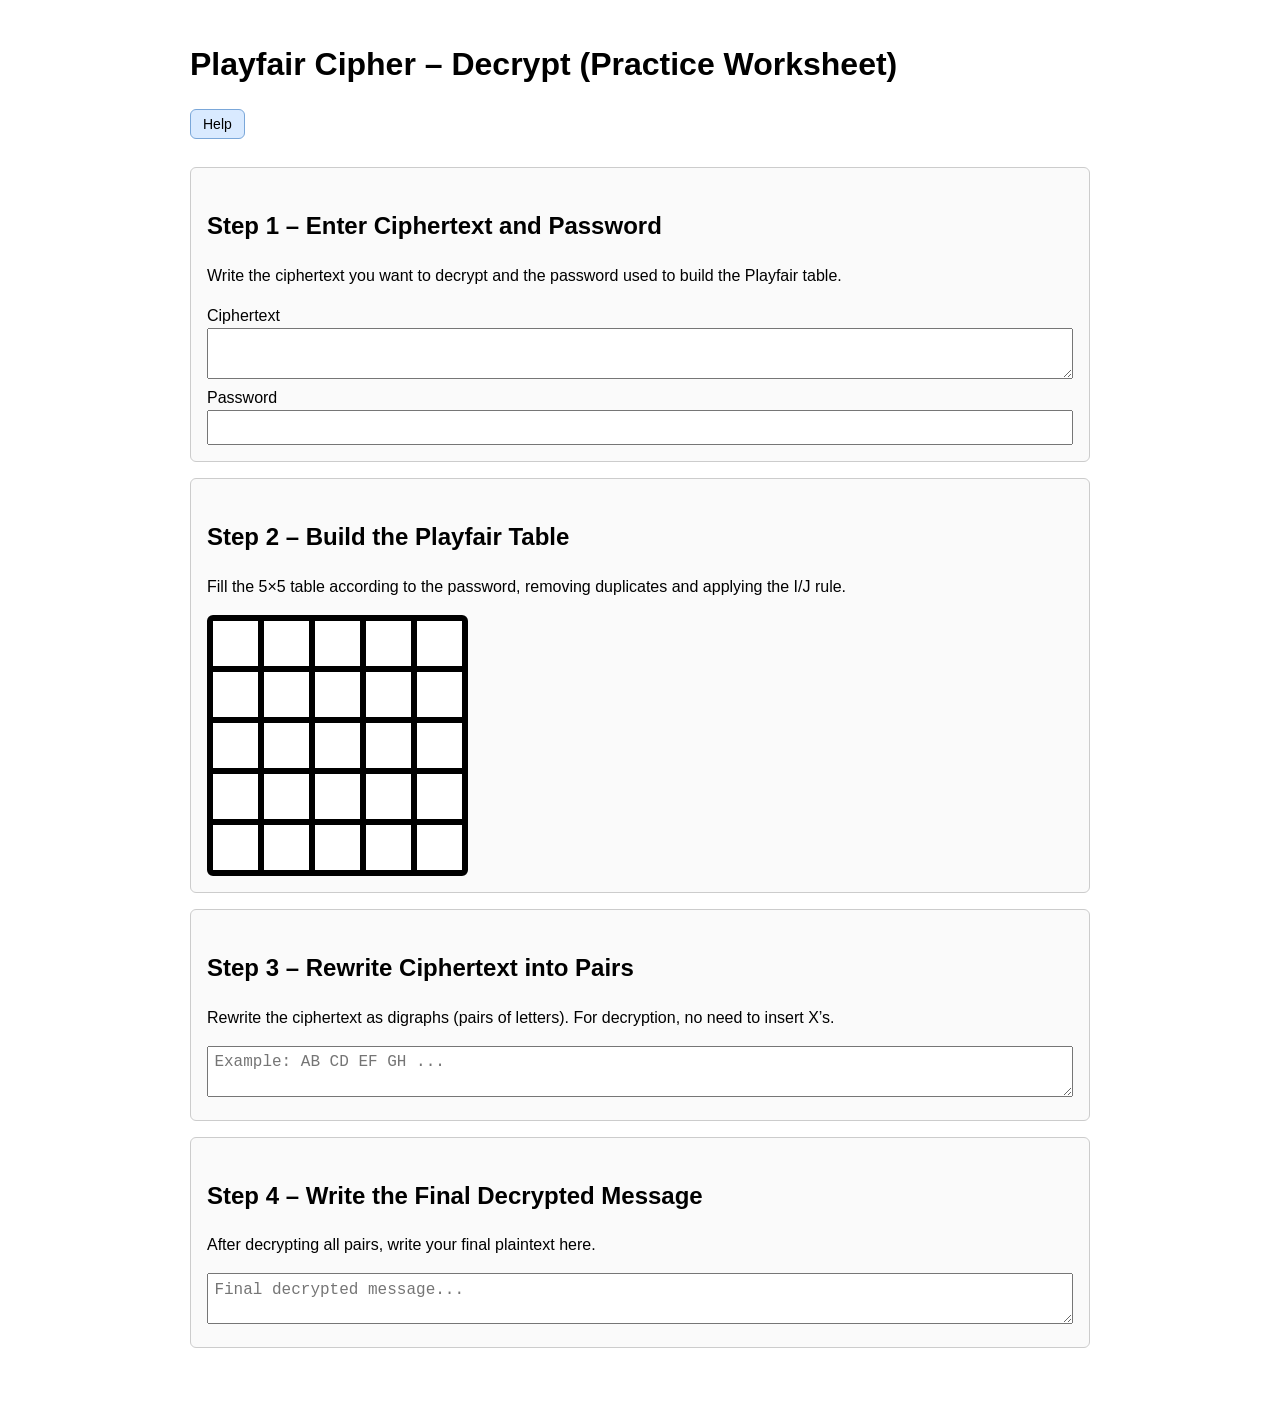
<file: tools/Playfair_cipher_ English_V10.html>
<!DOCTYPE html>
<html lang="en">
<head>
<meta charset="UTF-8">
<title>Playfair Cipher – Decrypt (Practice Worksheet)</title>

<style>
  body {
    font-family: sans-serif;
    max-width: 900px;
    margin: 0 auto;
    padding: 1rem 1.5rem 3rem;
    line-height: 1.5;
  }

  h1, h2 {
    margin-top: 1.5rem;
  }

  .step {
    border: 1px solid #ccc;
    padding: 1rem;
    margin-top: 1rem;
    border-radius: 6px;
    background: #fafafa;
  }

  textarea, input[type="text"] {
    width: 100%;
    padding: 0.4rem;
    font-size: 1rem;
    box-sizing: border-box;
  }

  /* Fixed, always-visible borders for the Playfair table */
  .playfair-table {
    border-collapse: separate;
    border-spacing: 0;
    border: 3px solid #000;
    border-radius: 6px;
    margin-top: 0.5rem;
  }

  .playfair-table td {
    border: 3px solid #000;
    width: 45px;
    height: 45px;
    padding: 0;
    background: #fff;
  }

  .playfair-table input {
    width: 100%;
    height: 100%;
    border: none;
    outline: none;
    text-align: center;
    font-size: 1.3rem;
    text-transform: uppercase;
    background: transparent;
  }
</style>
</head>

<!DOCTYPE html>
<html lang="en">
<head>
<meta charset="UTF-8">
<title>Playfair Cipher – Decrypt (Practice Worksheet)</title>

<style>
  body {
    font-family: sans-serif;
    max-width: 900px;
    margin: 0 auto;
    padding: 1rem 1.5rem 3rem;
    line-height: 1.5;
  }

  h1, h2 {
    margin-top: 1.5rem;
  }

  .step {
    border: 1px solid #ccc;
    padding: 1rem;
    margin-top: 1rem;
    border-radius: 6px;
    background: #fafafa;
  }

  textarea, input[type="text"] {
    width: 100%;
    padding: 0.4rem;
    font-size: 1rem;
    box-sizing: border-box;
  }

  /* Fixed, always-visible borders for the Playfair table */
  .playfair-table {
    border-collapse: separate;
    border-spacing: 0;
    border: 3px solid #000;
    border-radius: 6px;
    margin-top: 0.5rem;
  }

  .playfair-table td {
    border: 3px solid #000;
    width: 45px;
    height: 45px;
    padding: 0;
    background: #fff;
  }

  .playfair-table input {
    width: 100%;
    height: 100%;
    border: none;
    outline: none;
    text-align: center;
    font-size: 1.3rem;
    text-transform: uppercase;
    background: transparent;
  }

  /* HELP BUTTON */
  #helpBtn {
    padding: 6px 12px;
    font-size: 14px;
    background: #d9eaff;
    border: 1px solid #7aa7d9;
    border-radius: 6px;
    cursor: pointer;
    margin-bottom: 12px;
  }

  /* HELP MODAL */
  #helpModal {
    display:none;
    position:fixed;
    top:20%;
    left:50%;
    transform:translateX(-50%);
    background:white;
    padding:15px;
    border:1px solid #aaa;
    width:360px;
    border-radius:8px;
    box-shadow:0 0 10px rgba(0,0,0,0.2);
    z-index: 9999;
  }

  #helpModal button {
    margin-top:10px;
    padding:6px 12px;
  }
</style>
</head>

<body>

<h1>Playfair Cipher – Decrypt (Practice Worksheet)</h1>

<!-- HELP BUTTON -->
<button id="helpBtn" onclick="showHelp()">Help</button>

<!-- HELP MODAL -->
<div id="helpModal">
  <div id="helpText">
    <!-- ✨ ضع نص التعليمات هنا يا فهيم ✨ -->
    Line 1 of help instructions  
    Line 2 of help instructions
  </div>
  <button onclick="hideHelp()">Close</button>
</div>

<!-- STEP 1 -->
<div class="step">
  <h2>Step 1 – Enter Ciphertext and Password</h2>
  <p>Write the ciphertext you want to decrypt and the password used to build the Playfair table.</p>

  <label>Ciphertext</label>
  <textarea></textarea>

  <label>Password</label>
  <input type="text">
</div>

<!-- STEP 2 -->
<div class="step">
  <h2>Step 2 – Build the Playfair Table</h2>
  <p>Fill the 5×5 table according to the password, removing duplicates and applying the I/J rule.</p>

  <table class="playfair-table">
    <tbody>
      <tr>
        <td><input maxlength="1" value=" "></td>
        <td><input maxlength="1" value=" "></td>
        <td><input maxlength="1" value=" "></td>
        <td><input maxlength="1" value=" "></td>
        <td><input maxlength="1" value=" "></td>
      </tr>
      <tr>
        <td><input maxlength="1" value=" "></td>
        <td><input maxlength="1" value=" "></td>
        <td><input maxlength="1" value=" "></td>
        <td><input maxlength="1" value=" "></td>
        <td><input maxlength="1" value=" "></td>
      </tr>
      <tr>
        <td><input maxlength="1" value=" "></td>
        <td><input maxlength="1" value=" "></td>
        <td><input maxlength="1" value=" "></td>
        <td><input maxlength="1" value=" "></td>
        <td><input maxlength="1" value=" "></td>
      </tr>
      <tr>
        <td><input maxlength="1" value=" "></td>
        <td><input maxlength="1" value=" "></td>
        <td><input maxlength="1" value=" "></td>
        <td><input maxlength="1" value=" "></td>
        <td><input maxlength="1" value=" "></td>
      </tr>
      <tr>
        <td><input maxlength="1" value=" "></td>
        <td><input maxlength="1" value=" "></td>
        <td><input maxlength="1" value=" "></td>
        <td><input maxlength="1" value=" "></td>
        <td><input maxlength="1" value=" "></td>
      </tr>
    </tbody>
  </table>
</div>

<!-- STEP 3 -->
<div class="step">
  <h2>Step 3 – Rewrite Ciphertext into Pairs</h2>
  <p>Rewrite the ciphertext as digraphs (pairs of letters). For decryption, no need to insert X’s.</p>

  <textarea placeholder="Example: AB CD EF GH ..."></textarea>
</div>

<!-- STEP 4 -->
<div class="step">
  <h2>Step 4 – Write the Final Decrypted Message</h2>
  <p>After decrypting all pairs, write your final plaintext here.</p>

  <textarea placeholder="Final decrypted message..."></textarea>
</div>

<script>
/* -------------------------
   HELP FUNCTIONS
------------------------- */
function showHelp() {
  document.getElementById("helpModal").style.display = "block";
}
function hideHelp() {
  document.getElementById("helpModal").style.display = "none";
}
</script>

</body>
</html>
</file>
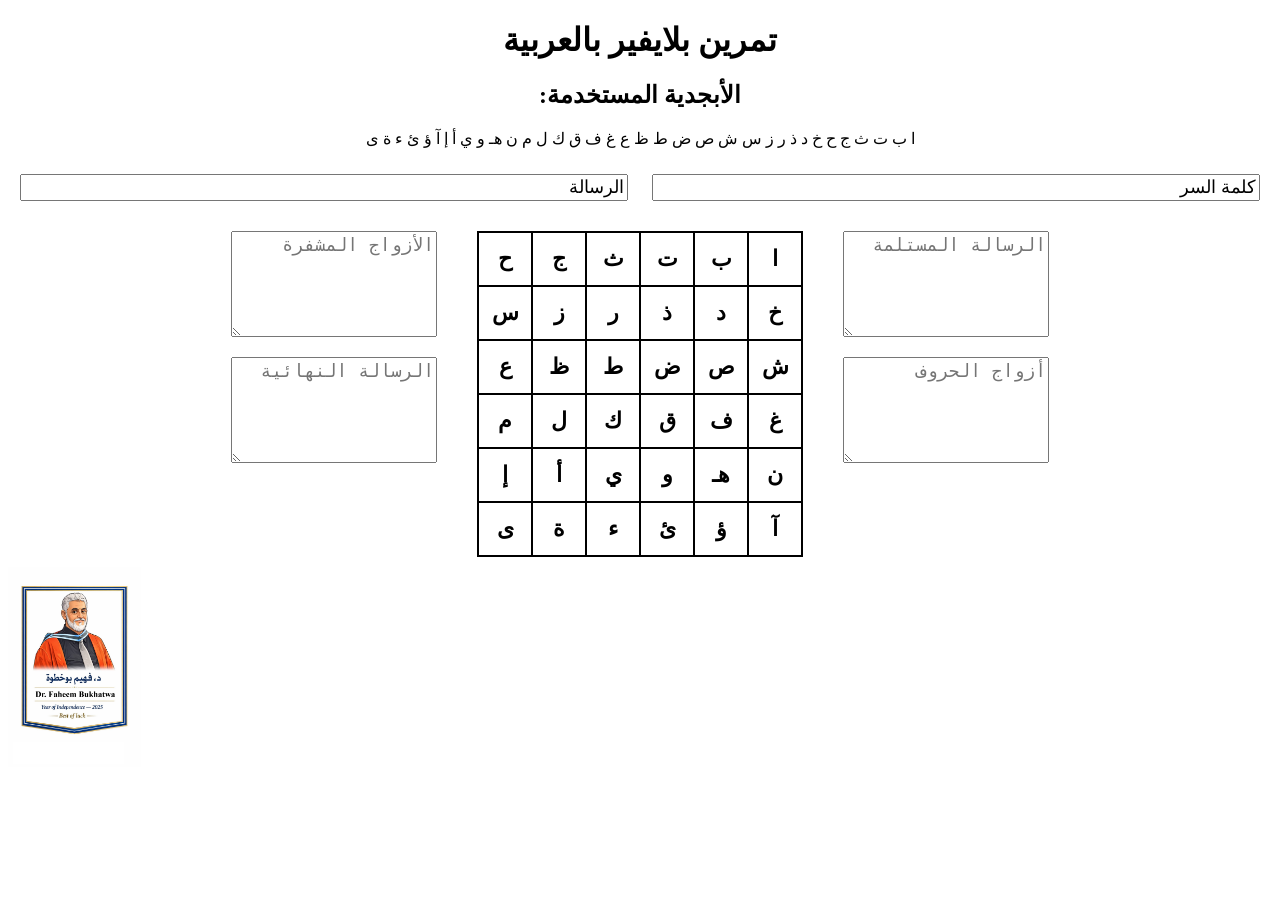
<file: tools/playfair_cipher_arabic_v14.html>
<!DOCTYPE html>
<html lang="ar" dir="rtl">
<head>
  <meta charset="UTF-8">
  <title>تمرين بلايفير بالعربية</title>
  <style>
    body { font-family: 'Amiri', serif; text-align: center; direction: rtl; }
    .container { display: flex; justify-content: center; align-items: flex-start; margin-top: 20px; }
    .side { display: flex; flex-direction: column; gap: 20px; }
    table { border-collapse: collapse; margin: 0 40px; }
    td {
      border: 2px solid black;
      width: 50px;
      height: 50px;
      text-align: center;
      font-size: 22px;
      font-weight: bold;
    }
    input { font-size: 18px; width: 600px; margin: 10px; }
    textarea { font-size: 18px; width: 200px; height: 100px; }
  </style>
</head>
<body>
  <h1>تمرين بلايفير بالعربية</h1>

  <!-- الأبجدية -->
  <h2>الأبجدية المستخدمة:</h2>
  <p>
    ا ب ت ث ج ح خ د ذ ر ز س ش ص ض ط ظ ع غ ف ق ك ل م ن هـ و ي  
    أ إ آ ؤ ئ ء ة ى
  </p>

  <!-- كلمة السر والرسالة -->
  <input type="text" value="كلمة السر">
  <input type="text" value="الرسالة">

  <!-- توزيع الجدول والصناديق -->
  <div class="container">
    <!-- الصناديق على اليمين -->
    <div class="side">
      <textarea placeholder="الرسالة المستلمة"></textarea>
      <textarea placeholder="أزواج الحروف"></textarea>
    </div>

    <!-- الجدول في الوسط -->
    <table id="matrix">
      <tbody></tbody>
    </table>

    <!-- الصناديق على اليسار -->
    <div class="side">
      <textarea placeholder="الأزواج المشفرة"></textarea>
      <textarea placeholder="الرسالة النهائية"></textarea>
    </div>
  </div>

  <script>
    // الأبجدية الكاملة (36 حرفًا)
    const alphabet = [
      "ا","ب","ت","ث","ج","ح","خ","د","ذ","ر","ز","س",
      "ش","ص","ض","ط","ظ","ع","غ","ف","ق","ك","ل","م",
      "ن","هـ","و","ي","أ","إ","آ","ؤ","ئ","ء","ة","ى"
    ];

    // إنشاء الجدول 6×6 وملؤه بالأبجدية
    const tbody = document.querySelector("#matrix tbody");
    let index = 0;
    for (let i=0; i<6; i++) {
      const row = document.createElement("tr");
      for (let j=0; j<6; j++) {
        const cell = document.createElement("td");
        cell.contentEditable = "true";
        cell.innerText = alphabet[index++];
        row.appendChild(cell);
      }
      tbody.appendChild(row);
    }

    // الانتقال التلقائي بين الخلايا
    const cells = document.querySelectorAll("#matrix td");
    cells.forEach((cell, index) => {
      cell.addEventListener("input", () => {
        if (cell.innerText.length > 1) {
          cell.innerText = cell.innerText.slice(0,1);
        }
        if (cell.innerText.length === 1) {
          let nextIndex = (index + 1) % cells.length;
          cells[nextIndex].focus();
        }
      });
    });
  </script>


       <img src="../assets/images/badge_official_academic.png"   alt="Signature"
     style="height:200px; cursor:pointer; margin-top:10px; float:left; direction:ltr;"
     onclick="openSignature()">

</body>
</html>
</file>
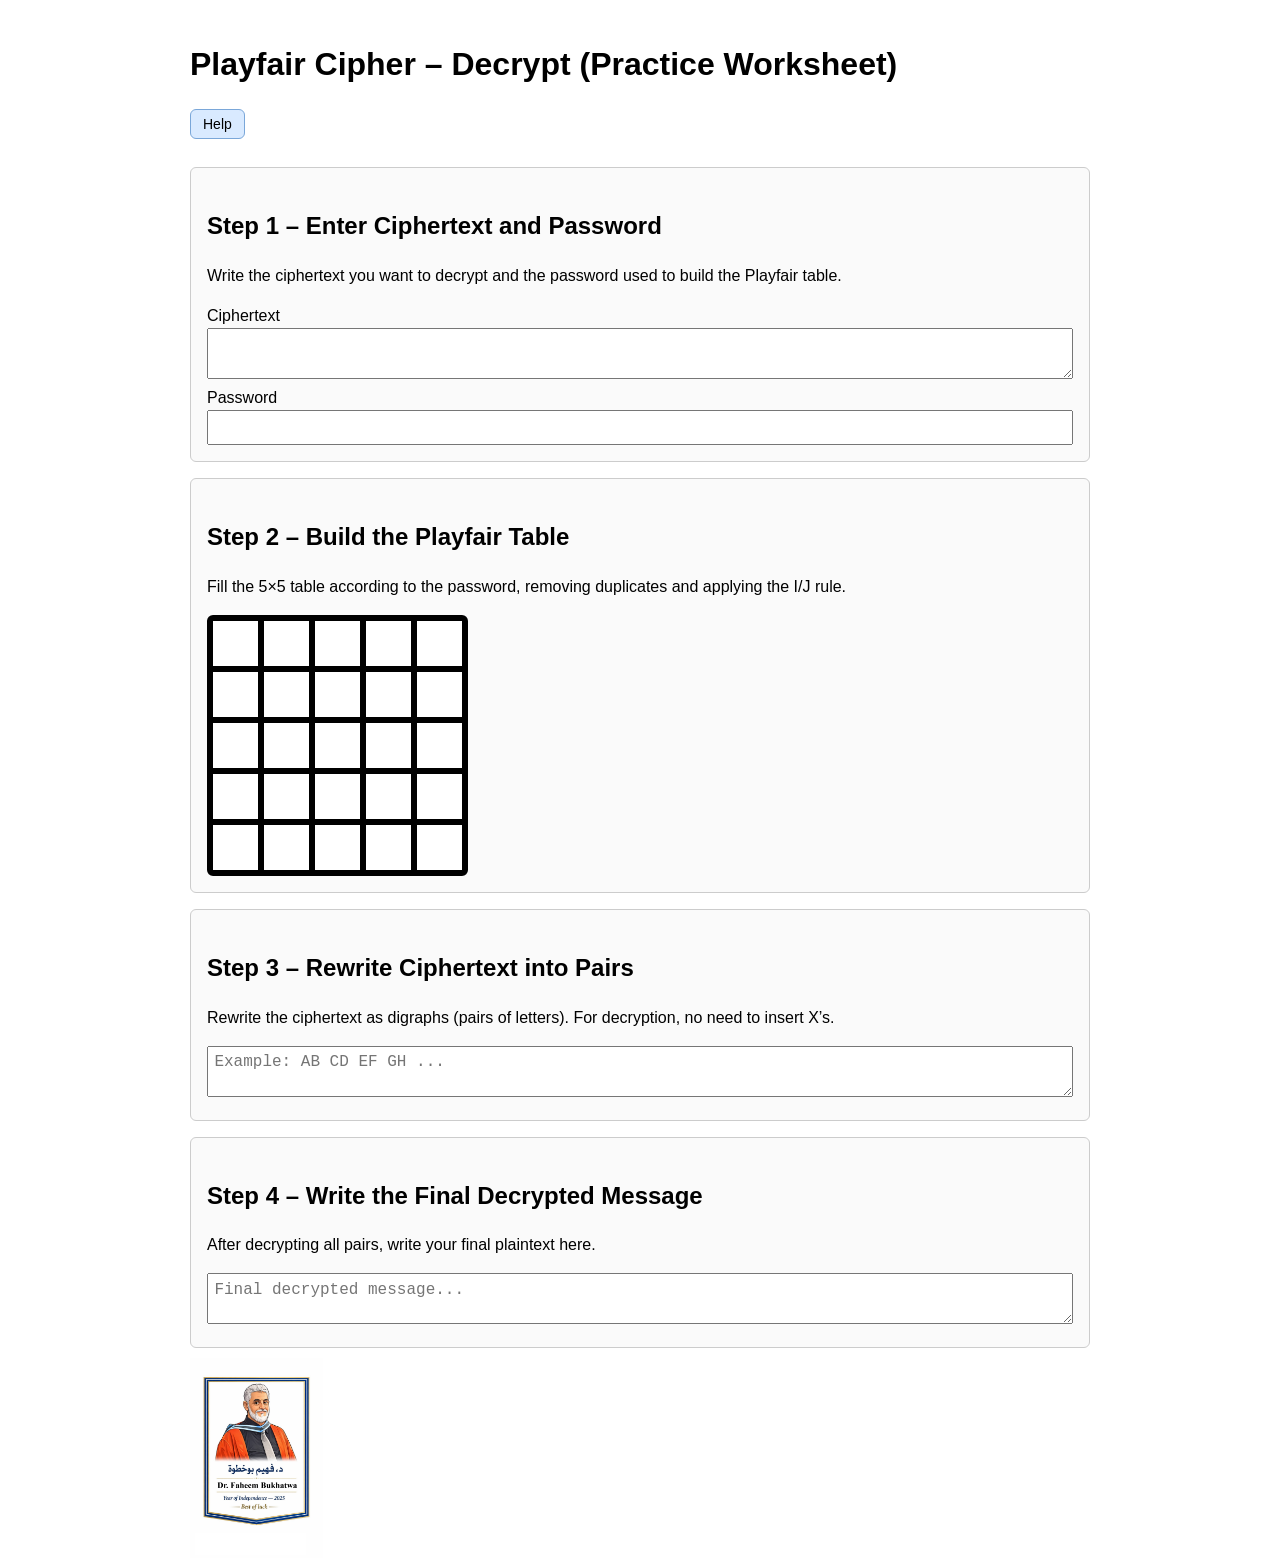
<file: tools/playfair_cipher_english_v10.html>
<!DOCTYPE html>
<html lang="en">
<head>
<meta charset="UTF-8">
<title>Playfair Cipher – Decrypt (Practice Worksheet)</title>

<style>
  body {
    font-family: sans-serif;
    max-width: 900px;
    margin: 0 auto;
    padding: 1rem 1.5rem 3rem;
    line-height: 1.5;
  }

  h1, h2 {
    margin-top: 1.5rem;
  }

  .step {
    border: 1px solid #ccc;
    padding: 1rem;
    margin-top: 1rem;
    border-radius: 6px;
    background: #fafafa;
  }

  textarea, input[type="text"] {
    width: 100%;
    padding: 0.4rem;
    font-size: 1rem;
    box-sizing: border-box;
  }

  /* Fixed, always-visible borders for the Playfair table */
  .playfair-table {
    border-collapse: separate;
    border-spacing: 0;
    border: 3px solid #000;
    border-radius: 6px;
    margin-top: 0.5rem;
  }

  .playfair-table td {
    border: 3px solid #000;
    width: 45px;
    height: 45px;
    padding: 0;
    background: #fff;
  }

  .playfair-table input {
    width: 100%;
    height: 100%;
    border: none;
    outline: none;
    text-align: center;
    font-size: 1.3rem;
    text-transform: uppercase;
    background: transparent;
  }
</style>
</head>

<!DOCTYPE html>
<html lang="en">
<head>
<meta charset="UTF-8">
<title>Playfair Cipher – Decrypt (Practice Worksheet)</title>

<style>
  body {
    font-family: sans-serif;
    max-width: 900px;
    margin: 0 auto;
    padding: 1rem 1.5rem 3rem;
    line-height: 1.5;
  }

  h1, h2 {
    margin-top: 1.5rem;
  }

  .step {
    border: 1px solid #ccc;
    padding: 1rem;
    margin-top: 1rem;
    border-radius: 6px;
    background: #fafafa;
  }

  textarea, input[type="text"] {
    width: 100%;
    padding: 0.4rem;
    font-size: 1rem;
    box-sizing: border-box;
  }

  /* Fixed, always-visible borders for the Playfair table */
  .playfair-table {
    border-collapse: separate;
    border-spacing: 0;
    border: 3px solid #000;
    border-radius: 6px;
    margin-top: 0.5rem;
  }

  .playfair-table td {
    border: 3px solid #000;
    width: 45px;
    height: 45px;
    padding: 0;
    background: #fff;
  }

  .playfair-table input {
    width: 100%;
    height: 100%;
    border: none;
    outline: none;
    text-align: center;
    font-size: 1.3rem;
    text-transform: uppercase;
    background: transparent;
  }

  /* HELP BUTTON */
  #helpBtn {
    padding: 6px 12px;
    font-size: 14px;
    background: #d9eaff;
    border: 1px solid #7aa7d9;
    border-radius: 6px;
    cursor: pointer;
    margin-bottom: 12px;
  }

  /* HELP MODAL */
  #helpModal {
    display:none;
    position:fixed;
    top:20%;
    left:50%;
    transform:translateX(-50%);
    background:white;
    padding:15px;
    border:1px solid #aaa;
    width:360px;
    border-radius:8px;
    box-shadow:0 0 10px rgba(0,0,0,0.2);
    z-index: 9999;
  }

  #helpModal button {
    margin-top:10px;
    padding:6px 12px;
  }
</style>
</head>

<body>

<h1>Playfair Cipher – Decrypt (Practice Worksheet)</h1>

<!-- HELP BUTTON -->
<button id="helpBtn" onclick="showHelp()">Help</button>

<!-- HELP MODAL -->
<div id="helpModal">
  <div id="helpText">
    <!-- ✨ ضع نص التعليمات هنا يا فهيم ✨ -->
    Line 1 of help instructions  
    Line 2 of help instructions
  </div>
  <button onclick="hideHelp()">Close</button>
</div>

<!-- STEP 1 -->
<div class="step">
  <h2>Step 1 – Enter Ciphertext and Password</h2>
  <p>Write the ciphertext you want to decrypt and the password used to build the Playfair table.</p>

  <label>Ciphertext</label>
  <textarea></textarea>

  <label>Password</label>
  <input type="text">
</div>

<!-- STEP 2 -->
<div class="step">
  <h2>Step 2 – Build the Playfair Table</h2>
  <p>Fill the 5×5 table according to the password, removing duplicates and applying the I/J rule.</p>

  <table class="playfair-table">
    <tbody>
      <tr>
        <td><input maxlength="1" value=" "></td>
        <td><input maxlength="1" value=" "></td>
        <td><input maxlength="1" value=" "></td>
        <td><input maxlength="1" value=" "></td>
        <td><input maxlength="1" value=" "></td>
      </tr>
      <tr>
        <td><input maxlength="1" value=" "></td>
        <td><input maxlength="1" value=" "></td>
        <td><input maxlength="1" value=" "></td>
        <td><input maxlength="1" value=" "></td>
        <td><input maxlength="1" value=" "></td>
      </tr>
      <tr>
        <td><input maxlength="1" value=" "></td>
        <td><input maxlength="1" value=" "></td>
        <td><input maxlength="1" value=" "></td>
        <td><input maxlength="1" value=" "></td>
        <td><input maxlength="1" value=" "></td>
      </tr>
      <tr>
        <td><input maxlength="1" value=" "></td>
        <td><input maxlength="1" value=" "></td>
        <td><input maxlength="1" value=" "></td>
        <td><input maxlength="1" value=" "></td>
        <td><input maxlength="1" value=" "></td>
      </tr>
      <tr>
        <td><input maxlength="1" value=" "></td>
        <td><input maxlength="1" value=" "></td>
        <td><input maxlength="1" value=" "></td>
        <td><input maxlength="1" value=" "></td>
        <td><input maxlength="1" value=" "></td>
      </tr>
    </tbody>
  </table>
</div>

<!-- STEP 3 -->
<div class="step">
  <h2>Step 3 – Rewrite Ciphertext into Pairs</h2>
  <p>Rewrite the ciphertext as digraphs (pairs of letters). For decryption, no need to insert X’s.</p>

  <textarea placeholder="Example: AB CD EF GH ..."></textarea>
</div>

<!-- STEP 4 -->
<div class="step">
  <h2>Step 4 – Write the Final Decrypted Message</h2>
  <p>After decrypting all pairs, write your final plaintext here.</p>

  <textarea placeholder="Final decrypted message..."></textarea>
</div>

<script>
/* -------------------------
   HELP FUNCTIONS
------------------------- */
function showHelp() {
  document.getElementById("helpModal").style.display = "block";
}
function hideHelp() {
  document.getElementById("helpModal").style.display = "none";
}
</script>


       <img src="../assets/images/badge_official_academic.png"
     alt="Signature"
     style="height:200px; cursor:pointer; margin-top:10px; float:left; direction:ltr;"
     onclick="openSignature()">

</body>
</html>
</file>
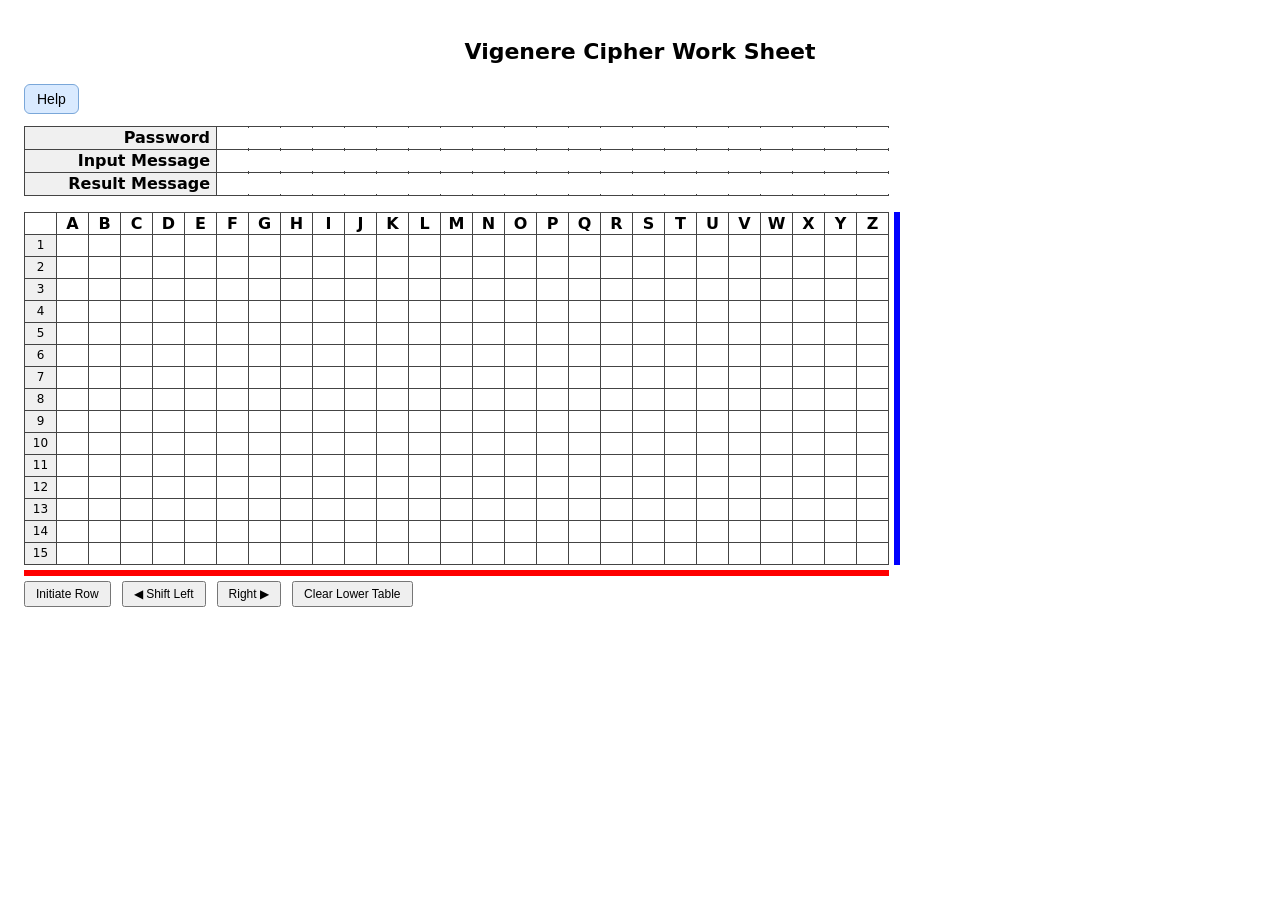
<file: tools/Vigenere_cipher_english_ V17.html>
<!DOCTYPE html>
<html lang="en">
<head>
<meta charset="UTF-8">
<title>Vigenere Cipher Work Sheet</title>

<style>
    body {
        font-family: system-ui, sans-serif;
        padding: 16px;
    }

    h1 {
        margin-bottom: 20px;
        font-size: 22px;
        text-align: center;
    }

    /* HELP BUTTON */
    #helpBtn {
        padding: 6px 12px;
        font-size: 14px;
        background: #d9eaff;
        border: 1px solid #7aa7d9;
        border-radius: 6px;
        cursor: pointer;
        margin-bottom: 12px;
    }

    /* HELP MODAL */
    #helpModal {
        display:none;
        position:fixed;
        top:20%;
        left:50%;
        transform:translateX(-50%);
        background:white;
        padding:15px;
        border:1px solid #aaa;
        width:360px;
        border-radius:8px;
        box-shadow:0 0 10px rgba(0,0,0,0.2);
        z-index: 9999;
    }

    #helpModal button {
        margin-top:10px;
        padding:6px 12px;
    }

    /* GLOBAL TABLE BORDER FIX */
    table {
        border-collapse: collapse !important;
        table-layout: fixed !important;
        margin-bottom: 16px;
    }

    th, td {
        border: 1px solid #444 !important;
    }

    /* UPPER TABLE WIDTHS */
    #upper-table {
        min-width: 864px !important;
    }

    #upper-table col.title-col {
        width: 192px !important;
    }

    #upper-table col.narrow {
        width: 32px !important;
    }

    /* LOWER TABLE WIDTHS */
    #lower-table {
        min-width: 864px !important;
    }

    #lower-table col.lower-first {
        width: 32px !important;
    }

    #lower-table col.narrow {
        width: 32px !important;
    }

    /* CELL STYLES */
    .label-cell {
        background: #f0f0f0;
        font-weight: bold;
        text-align: right;
        padding-right: 6px;
    }

    .char-cell {
        width: 100%;
        border: none;
        text-align: center;
        font-size: 16px;
        font-weight: bold;
    }

    .char-cell:focus {
        outline: 1px solid #0078d4;
    }

    .row-label {
        background: #f0f0f0;
        font-size: 12px;
        text-align: center;
    }

    #lower-table td:not(.row-label) {
        font-size: 16px;
        font-weight: bold;
        text-align: center;
    }

    #lower-table tbody tr.selected {
        background-color: #ffff99;
    }

    .controls button {
        padding: 4px 10px;
        margin-right: 6px;
        font-size: 12px;
    }

    #hLine {
        position: absolute;
        height: 6px;
        background-color: red;
    }

    #vLine {
        position: absolute;
        width: 6px;
        background-color: blue;
    }
</style>

</head>

<body>

<h1>Vigenere Cipher Work Sheet</h1>

<!-- HELP BUTTON -->
<button id="helpBtn" onclick="showHelp()">Help</button>

<!-- HELP MODAL -->
<div id="helpModal">
    <div id="helpText">
        <!-- ✨ ضع نص التعليمات هنا يا فهيم ✨ -->
        Line 1 of help instructions  
        Line 2 of help instructions
    </div>
    <button onclick="hideHelp()">Close</button>
</div>

<!-- UPPER TABLE -->
<table id="upper-table">
    <colgroup>
        <col class="title-col">
        <col span="21" class="narrow">
    </colgroup>

    <!-- PASSWORD ROW -->
    <tr>
        <td class="label-cell">Password</td>
        <script>
            for (let i = 0; i < 21; i++) {
                document.write(`<td><input class="char-cell upper-input" data-row="0" data-col="${i}" maxlength="1"></td>`);
            }
        </script>
    </tr>

    <!-- INPUT MESSAGE ROW -->
    <tr>
        <td class="label-cell">Input Message</td>
        <script>
            for (let i = 0; i < 21; i++) {
                document.write(`<td><input class="char-cell upper-input" data-row="1" data-col="${i}" maxlength="1"></td>`);
            }
        </script>
    </tr>

    <!-- RESULT MESSAGE ROW -->
    <tr>
        <td class="label-cell">Result Message</td>
        <script>
            for (let i = 0; i < 21; i++) {
                document.write(`<td><input class="char-cell upper-input" data-row="2" data-col="${i}" maxlength="1"></td>`);
            }
        </script>
    </tr>
</table>

<!-- LOWER TABLE -->
<table id="lower-table">
    <colgroup>
        <col class="lower-first">
        <col class="narrow" span="26">
    </colgroup>

    <thead>
        <tr>
            <th></th>
            <script>
                "ABCDEFGHIJKLMNOPQRSTUVWXYZ".split("").forEach(l => {
                    document.write(`<th>${l}</th>`);
                });
            </script>
        </tr>
    </thead>

    <tbody>
        <script>
            for (let r = 1; r <= 15; r++) {
                document.write(`<tr data-row="${r}"><td class="row-label">${r}</td>`);
                for (let c = 0; c < 26; c++) {
                    document.write(`<td>&nbsp;</td>`);
                }
                document.write(`</tr>`);
            }
        </script>
    </tbody>
</table>

<!-- Lines -->
<div id="hLine"></div>
<div id="vLine"></div>

<!-- CONTROLS -->
<div class="controls">
    <button id="btn-init-row">Initiate Row</button>
    <button id="shift-right">◀ Shift Left</button>
    <button id="shift-left">Right ▶</button>
    <button id="btn-clear-lower">Clear Lower Table</button>
</div>

<!-- JAVASCRIPT -->
<script>
/* -------------------------
   HELP FUNCTIONS
------------------------- */
function showHelp() {
    document.getElementById("helpModal").style.display = "block";
}
function hideHelp() {
    document.getElementById("helpModal").style.display = "none";
}

/* -------------------------
   ORIGINAL SCRIPT (unchanged)
------------------------- */

    /* AUTO-ADVANCE IN UPPER TABLE */
    const upperInputs = [...document.querySelectorAll('.upper-input')];

    upperInputs.forEach(input => {
        input.addEventListener('input', e => {
            if (e.target.value.length === 1) {
                const row = +e.target.dataset.row;
                const col = +e.target.dataset.col;
                const next = upperInputs.find(
                    x => +x.dataset.row === row && +x.dataset.col === col + 1
                );
                if (next) next.focus();
            }
        });
    });

    /* ROW SELECTION IN LOWER TABLE */
    document.querySelector('#lower-table tbody')
        .addEventListener('click', e => {
            const tr = e.target.closest('tr');
            if (!tr) return;

            document.querySelectorAll('#lower-table tbody tr')
                .forEach(row => row.classList.remove('selected'));

            tr.classList.add('selected');
        });

    /* INITIATE ROW (A–Z) */
    document.getElementById('btn-init-row').onclick = () => {
        const selected = document.querySelector('#lower-table tbody tr.selected');
        if (!selected) return;

        const alphabet = "ABCDEFGHIJKLMNOPQRSTUVWXYZ".split("");

        const cells = selected.querySelectorAll('td:not(.row-label)');
        cells.forEach((td, i) => {
            td.textContent = alphabet[i];
        });
    };

    /* SHIFT ONLY THE SELECTED ROW */
    function shift(dir) {
        const selected = document.querySelector('#lower-table tbody tr.selected');
        if (!selected) return;

        const cells = [...selected.querySelectorAll('td:not(.row-label)')];
        const values = cells.map(td => td.textContent);

        if (dir === 'left') {
            values.push(values.shift());
        } else {
            values.unshift(values.pop());
        }

        cells.forEach((td, i) => td.textContent = values[i]);
    }

    document.getElementById('shift-left').onclick  = () => shift('left');
    document.getElementById('shift-right').onclick = () => shift('right');

    /* CLEAR LOWER TABLE — FIXED */
    document.getElementById('btn-clear-lower').onclick = () => {
        const cells = document.querySelectorAll('#lower-table tbody td:not(.row-label)');
        cells.forEach(td => td.innerHTML = "&nbsp;");
        positionLines(); // keep lines aligned after clearing
    };

    /* LINE POSITION + MOVEMENT */
    let hTop = 0;
    let vLeft = 0;

    function positionLines() {
        const table = document.getElementById("lower-table");
        const rect = table.getBoundingClientRect();

        const hLine = document.getElementById("hLine");
        hLine.style.top = (rect.bottom + 5) + "px";
        hLine.style.left = rect.left + "px";
        hLine.style.width = rect.width + "px";

        const vLine = document.getElementById("vLine");
        vLine.style.top = rect.top + "px";
        vLine.style.left = (rect.right + 5) + "px";
        vLine.style.height = rect.height + "px";

        hTop = parseInt(hLine.style.top);
        vLeft = parseInt(vLine.style.left);
    }

    window.onload = positionLines;

    /* ARROW KEY MOVEMENT WITH LIMITS */
    document.addEventListener("keydown", function(event) {
        const hLine = document.getElementById("hLine");
        const vLine = document.getElementById("vLine");

        const table = document.getElementById("lower-table");
        const rect = table.getBoundingClientRect();

        const minH = rect.top - 20;
        const maxH = rect.bottom + 20;

        const minV = rect.left - 20;
        const maxV = rect.right + 20;

        switch(event.key) {
            case "ArrowUp":
                if (hTop > minH) {
                    hTop -= 10;
                    hLine.style.top = hTop + "px";
                }
                break;

            case "ArrowDown":
                if (hTop < maxH) {
                    hTop += 10;
                    hLine.style.top = hTop + "px";
                }
                break;

            case "ArrowLeft":
                if (vLeft > minV) {
                    vLeft -= 10;
                    vLine.style.left = vLeft + "px";
                }
                break;

            case "ArrowRight":
                if (vLeft < maxV) {
                    vLeft += 10;
                    vLine.style.left = vLeft + "px";
                }
                break;
        }
    });
</script>

</body>
</html>
</file>
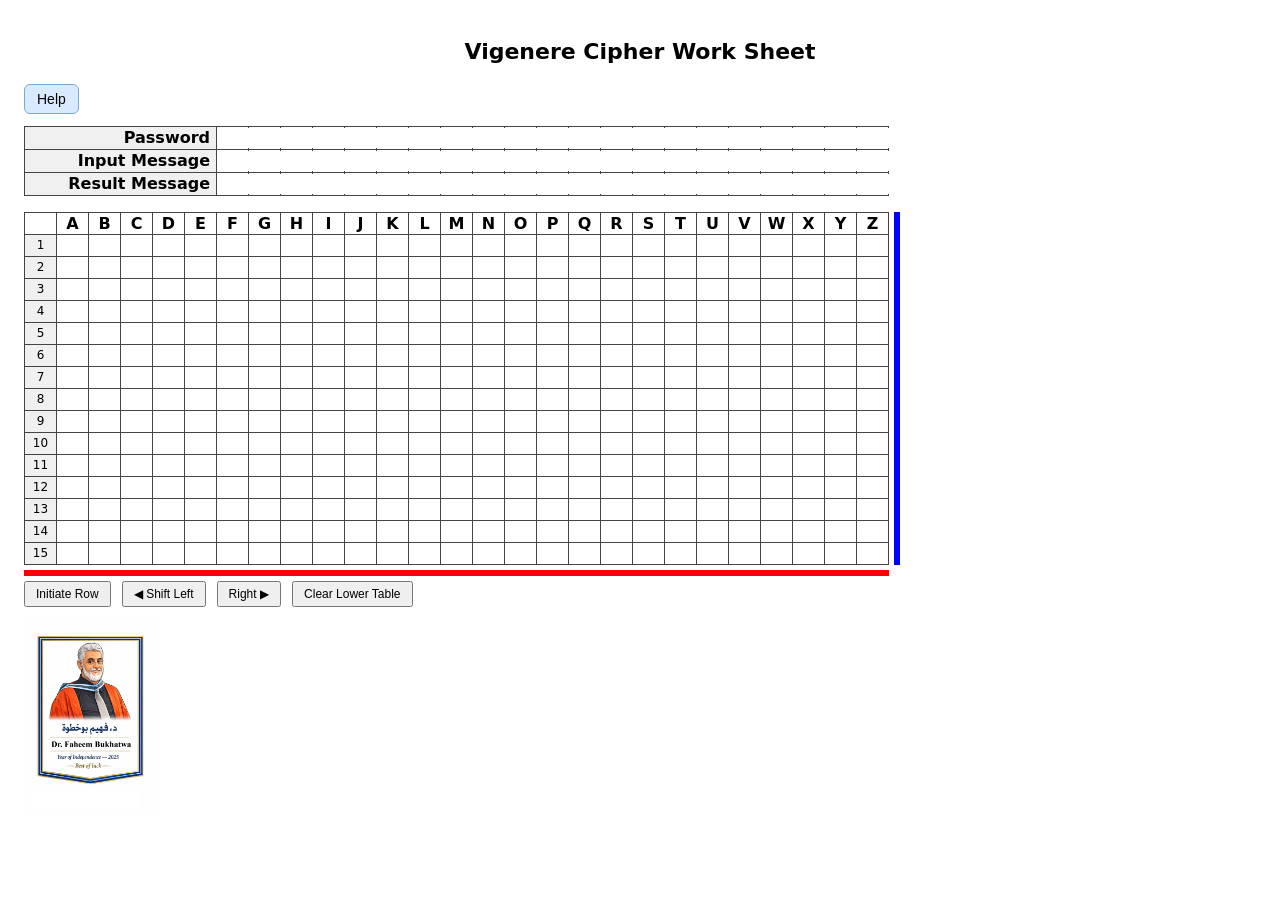
<file: tools/vigenere_cipher_english_v17.html>
<!DOCTYPE html>
<html lang="en">
<head>
<meta charset="UTF-8">
<title>Vigenere Cipher Work Sheet</title>

<style>
    body {
        font-family: system-ui, sans-serif;
        padding: 16px;
    }

    h1 {
        margin-bottom: 20px;
        font-size: 22px;
        text-align: center;
    }

    /* HELP BUTTON */
    #helpBtn {
        padding: 6px 12px;
        font-size: 14px;
        background: #d9eaff;
        border: 1px solid #7aa7d9;
        border-radius: 6px;
        cursor: pointer;
        margin-bottom: 12px;
    }

    /* HELP MODAL */
    #helpModal {
        display:none;
        position:fixed;
        top:20%;
        left:50%;
        transform:translateX(-50%);
        background:white;
        padding:15px;
        border:1px solid #aaa;
        width:360px;
        border-radius:8px;
        box-shadow:0 0 10px rgba(0,0,0,0.2);
        z-index: 9999;
    }

    #helpModal button {
        margin-top:10px;
        padding:6px 12px;
    }

    /* GLOBAL TABLE BORDER FIX */
    table {
        border-collapse: collapse !important;
        table-layout: fixed !important;
        margin-bottom: 16px;
    }

    th, td {
        border: 1px solid #444 !important;
    }

    /* UPPER TABLE WIDTHS */
    #upper-table {
        min-width: 864px !important;
    }

    #upper-table col.title-col {
        width: 192px !important;
    }

    #upper-table col.narrow {
        width: 32px !important;
    }

    /* LOWER TABLE WIDTHS */
    #lower-table {
        min-width: 864px !important;
    }

    #lower-table col.lower-first {
        width: 32px !important;
    }

    #lower-table col.narrow {
        width: 32px !important;
    }

    /* CELL STYLES */
    .label-cell {
        background: #f0f0f0;
        font-weight: bold;
        text-align: right;
        padding-right: 6px;
    }

    .char-cell {
        width: 100%;
        border: none;
        text-align: center;
        font-size: 16px;
        font-weight: bold;
    }

    .char-cell:focus {
        outline: 1px solid #0078d4;
    }

    .row-label {
        background: #f0f0f0;
        font-size: 12px;
        text-align: center;
    }

    #lower-table td:not(.row-label) {
        font-size: 16px;
        font-weight: bold;
        text-align: center;
    }

    #lower-table tbody tr.selected {
        background-color: #ffff99;
    }

    .controls button {
        padding: 4px 10px;
        margin-right: 6px;
        font-size: 12px;
    }

    #hLine {
        position: absolute;
        height: 6px;
        background-color: red;
    }

    #vLine {
        position: absolute;
        width: 6px;
        background-color: blue;
    }
</style>

</head>

<body>

<h1>Vigenere Cipher Work Sheet</h1>

<!-- HELP BUTTON -->
<button id="helpBtn" onclick="showHelp()">Help</button>

<!-- HELP MODAL -->
<div id="helpModal">
    <div id="helpText">
        <!-- ✨ ضع نص التعليمات هنا يا فهيم ✨ -->
        Line 1 of help instructions  
        Line 2 of help instructions
    </div>
    <button onclick="hideHelp()">Close</button>
</div>

<!-- UPPER TABLE -->
<table id="upper-table">
    <colgroup>
        <col class="title-col">
        <col span="21" class="narrow">
    </colgroup>

    <!-- PASSWORD ROW -->
    <tr>
        <td class="label-cell">Password</td>
        <script>
            for (let i = 0; i < 21; i++) {
                document.write(`<td><input class="char-cell upper-input" data-row="0" data-col="${i}" maxlength="1"></td>`);
            }
        </script>
    </tr>

    <!-- INPUT MESSAGE ROW -->
    <tr>
        <td class="label-cell">Input Message</td>
        <script>
            for (let i = 0; i < 21; i++) {
                document.write(`<td><input class="char-cell upper-input" data-row="1" data-col="${i}" maxlength="1"></td>`);
            }
        </script>
    </tr>

    <!-- RESULT MESSAGE ROW -->
    <tr>
        <td class="label-cell">Result Message</td>
        <script>
            for (let i = 0; i < 21; i++) {
                document.write(`<td><input class="char-cell upper-input" data-row="2" data-col="${i}" maxlength="1"></td>`);
            }
        </script>
    </tr>
</table>

<!-- LOWER TABLE -->
<table id="lower-table">
    <colgroup>
        <col class="lower-first">
        <col class="narrow" span="26">
    </colgroup>

    <thead>
        <tr>
            <th></th>
            <script>
                "ABCDEFGHIJKLMNOPQRSTUVWXYZ".split("").forEach(l => {
                    document.write(`<th>${l}</th>`);
                });
            </script>
        </tr>
    </thead>

    <tbody>
        <script>
            for (let r = 1; r <= 15; r++) {
                document.write(`<tr data-row="${r}"><td class="row-label">${r}</td>`);
                for (let c = 0; c < 26; c++) {
                    document.write(`<td>&nbsp;</td>`);
                }
                document.write(`</tr>`);
            }
        </script>
    </tbody>
</table>

<!-- Lines -->
<div id="hLine"></div>
<div id="vLine"></div>

<!-- CONTROLS -->
<div class="controls">
    <button id="btn-init-row">Initiate Row</button>
    <button id="shift-right">◀ Shift Left</button>
    <button id="shift-left">Right ▶</button>
    <button id="btn-clear-lower">Clear Lower Table</button>
</div>

<!-- JAVASCRIPT -->
<script>
/* -------------------------
   HELP FUNCTIONS
------------------------- */
function showHelp() {
    document.getElementById("helpModal").style.display = "block";
}
function hideHelp() {
    document.getElementById("helpModal").style.display = "none";
}

/* -------------------------
   ORIGINAL SCRIPT (unchanged)
------------------------- */

    /* AUTO-ADVANCE IN UPPER TABLE */
    const upperInputs = [...document.querySelectorAll('.upper-input')];

    upperInputs.forEach(input => {
        input.addEventListener('input', e => {
            if (e.target.value.length === 1) {
                const row = +e.target.dataset.row;
                const col = +e.target.dataset.col;
                const next = upperInputs.find(
                    x => +x.dataset.row === row && +x.dataset.col === col + 1
                );
                if (next) next.focus();
            }
        });
    });

    /* ROW SELECTION IN LOWER TABLE */
    document.querySelector('#lower-table tbody')
        .addEventListener('click', e => {
            const tr = e.target.closest('tr');
            if (!tr) return;

            document.querySelectorAll('#lower-table tbody tr')
                .forEach(row => row.classList.remove('selected'));

            tr.classList.add('selected');
        });

    /* INITIATE ROW (A–Z) */
    document.getElementById('btn-init-row').onclick = () => {
        const selected = document.querySelector('#lower-table tbody tr.selected');
        if (!selected) return;

        const alphabet = "ABCDEFGHIJKLMNOPQRSTUVWXYZ".split("");

        const cells = selected.querySelectorAll('td:not(.row-label)');
        cells.forEach((td, i) => {
            td.textContent = alphabet[i];
        });
    };

    /* SHIFT ONLY THE SELECTED ROW */
    function shift(dir) {
        const selected = document.querySelector('#lower-table tbody tr.selected');
        if (!selected) return;

        const cells = [...selected.querySelectorAll('td:not(.row-label)')];
        const values = cells.map(td => td.textContent);

        if (dir === 'left') {
            values.push(values.shift());
        } else {
            values.unshift(values.pop());
        }

        cells.forEach((td, i) => td.textContent = values[i]);
    }

    document.getElementById('shift-left').onclick  = () => shift('left');
    document.getElementById('shift-right').onclick = () => shift('right');

    /* CLEAR LOWER TABLE — FIXED */
    document.getElementById('btn-clear-lower').onclick = () => {
        const cells = document.querySelectorAll('#lower-table tbody td:not(.row-label)');
        cells.forEach(td => td.innerHTML = "&nbsp;");
        positionLines(); // keep lines aligned after clearing
    };

    /* LINE POSITION + MOVEMENT */
    let hTop = 0;
    let vLeft = 0;

    function positionLines() {
        const table = document.getElementById("lower-table");
        const rect = table.getBoundingClientRect();

        const hLine = document.getElementById("hLine");
        hLine.style.top = (rect.bottom + 5) + "px";
        hLine.style.left = rect.left + "px";
        hLine.style.width = rect.width + "px";

        const vLine = document.getElementById("vLine");
        vLine.style.top = rect.top + "px";
        vLine.style.left = (rect.right + 5) + "px";
        vLine.style.height = rect.height + "px";

        hTop = parseInt(hLine.style.top);
        vLeft = parseInt(vLine.style.left);
    }

    window.onload = positionLines;

    /* ARROW KEY MOVEMENT WITH LIMITS */
    document.addEventListener("keydown", function(event) {
        const hLine = document.getElementById("hLine");
        const vLine = document.getElementById("vLine");

        const table = document.getElementById("lower-table");
        const rect = table.getBoundingClientRect();

        const minH = rect.top - 20;
        const maxH = rect.bottom + 20;

        const minV = rect.left - 20;
        const maxV = rect.right + 20;

        switch(event.key) {
            case "ArrowUp":
                if (hTop > minH) {
                    hTop -= 10;
                    hLine.style.top = hTop + "px";
                }
                break;

            case "ArrowDown":
                if (hTop < maxH) {
                    hTop += 10;
                    hLine.style.top = hTop + "px";
                }
                break;

            case "ArrowLeft":
                if (vLeft > minV) {
                    vLeft -= 10;
                    vLine.style.left = vLeft + "px";
                }
                break;

            case "ArrowRight":
                if (vLeft < maxV) {
                    vLeft += 10;
                    vLine.style.left = vLeft + "px";
                }
                break;
        }
    });
</script>


         <img src="../assets/images/badge_official_academic.png"   alt="Signature"
     style="height:200px; cursor:pointer; margin-top:10px; float:left; direction:ltr;"
     onclick="openSignature()">

</body>
</html>
</file>
